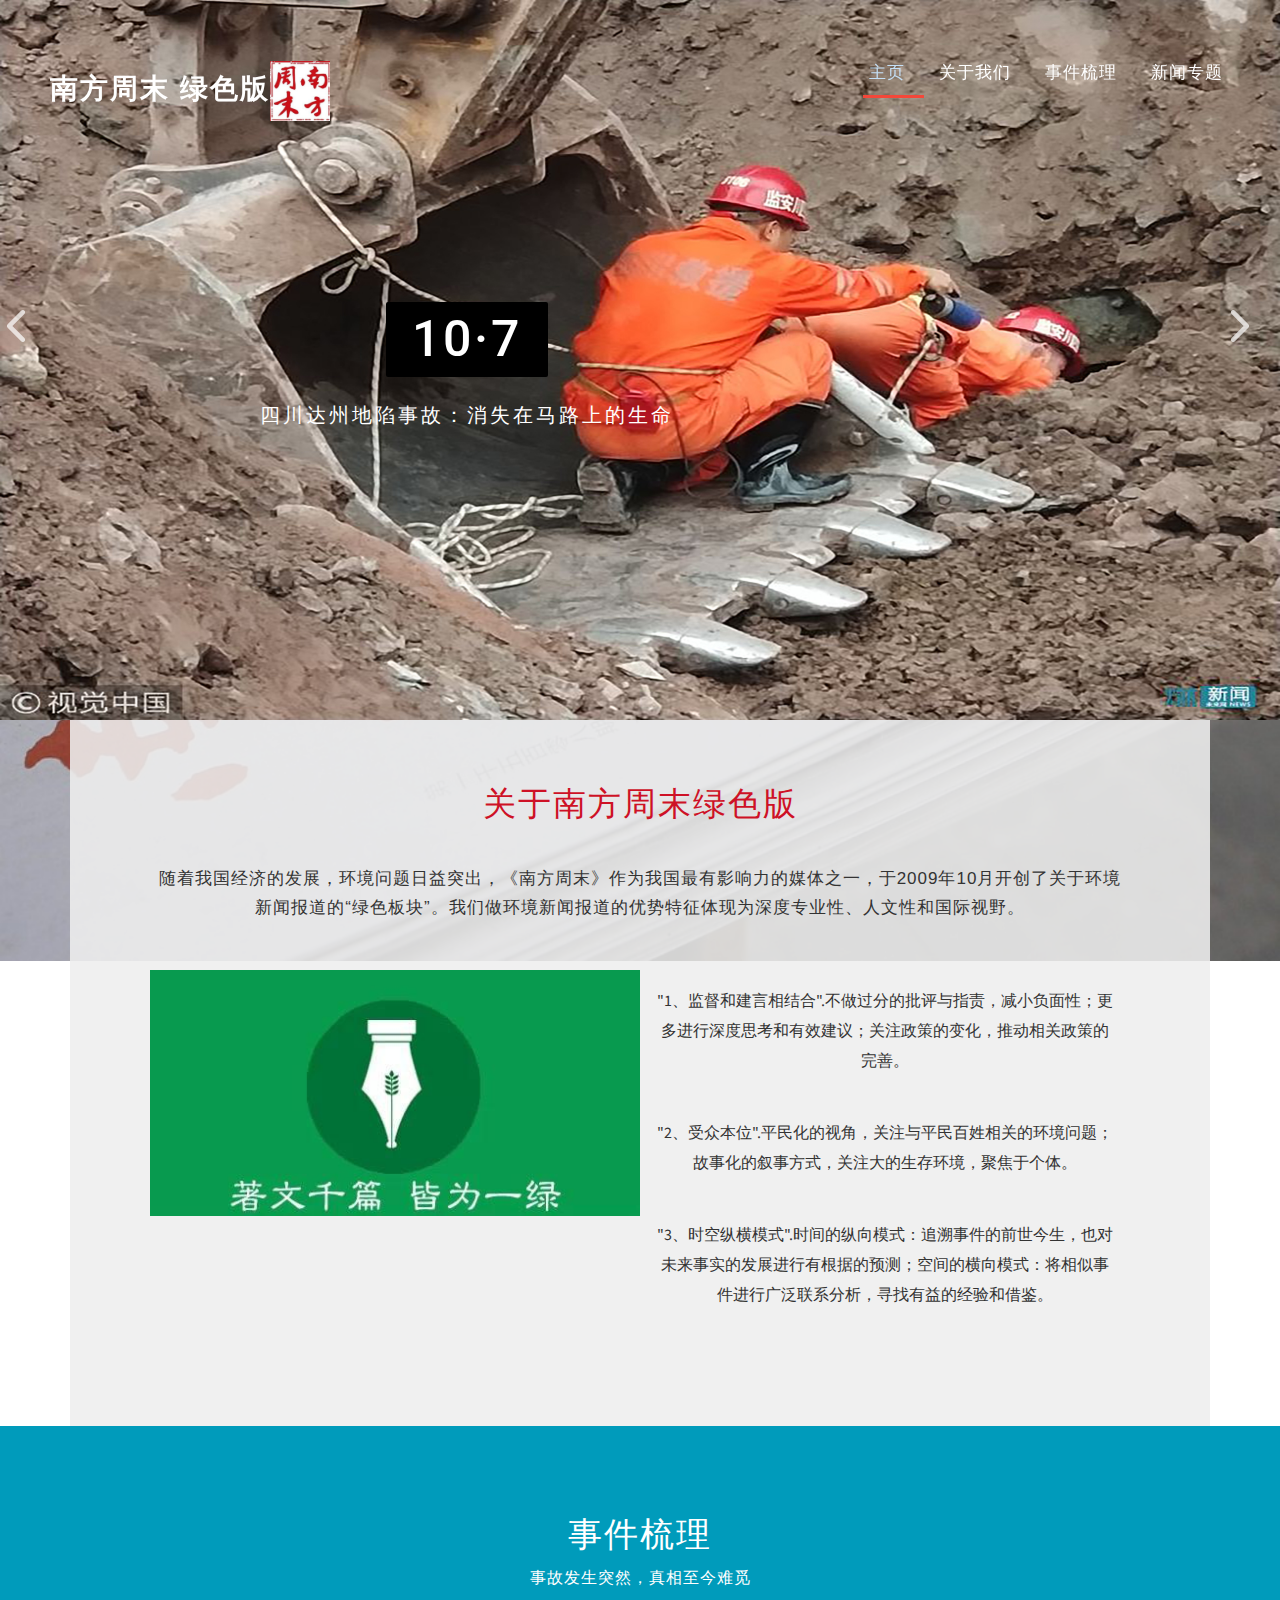
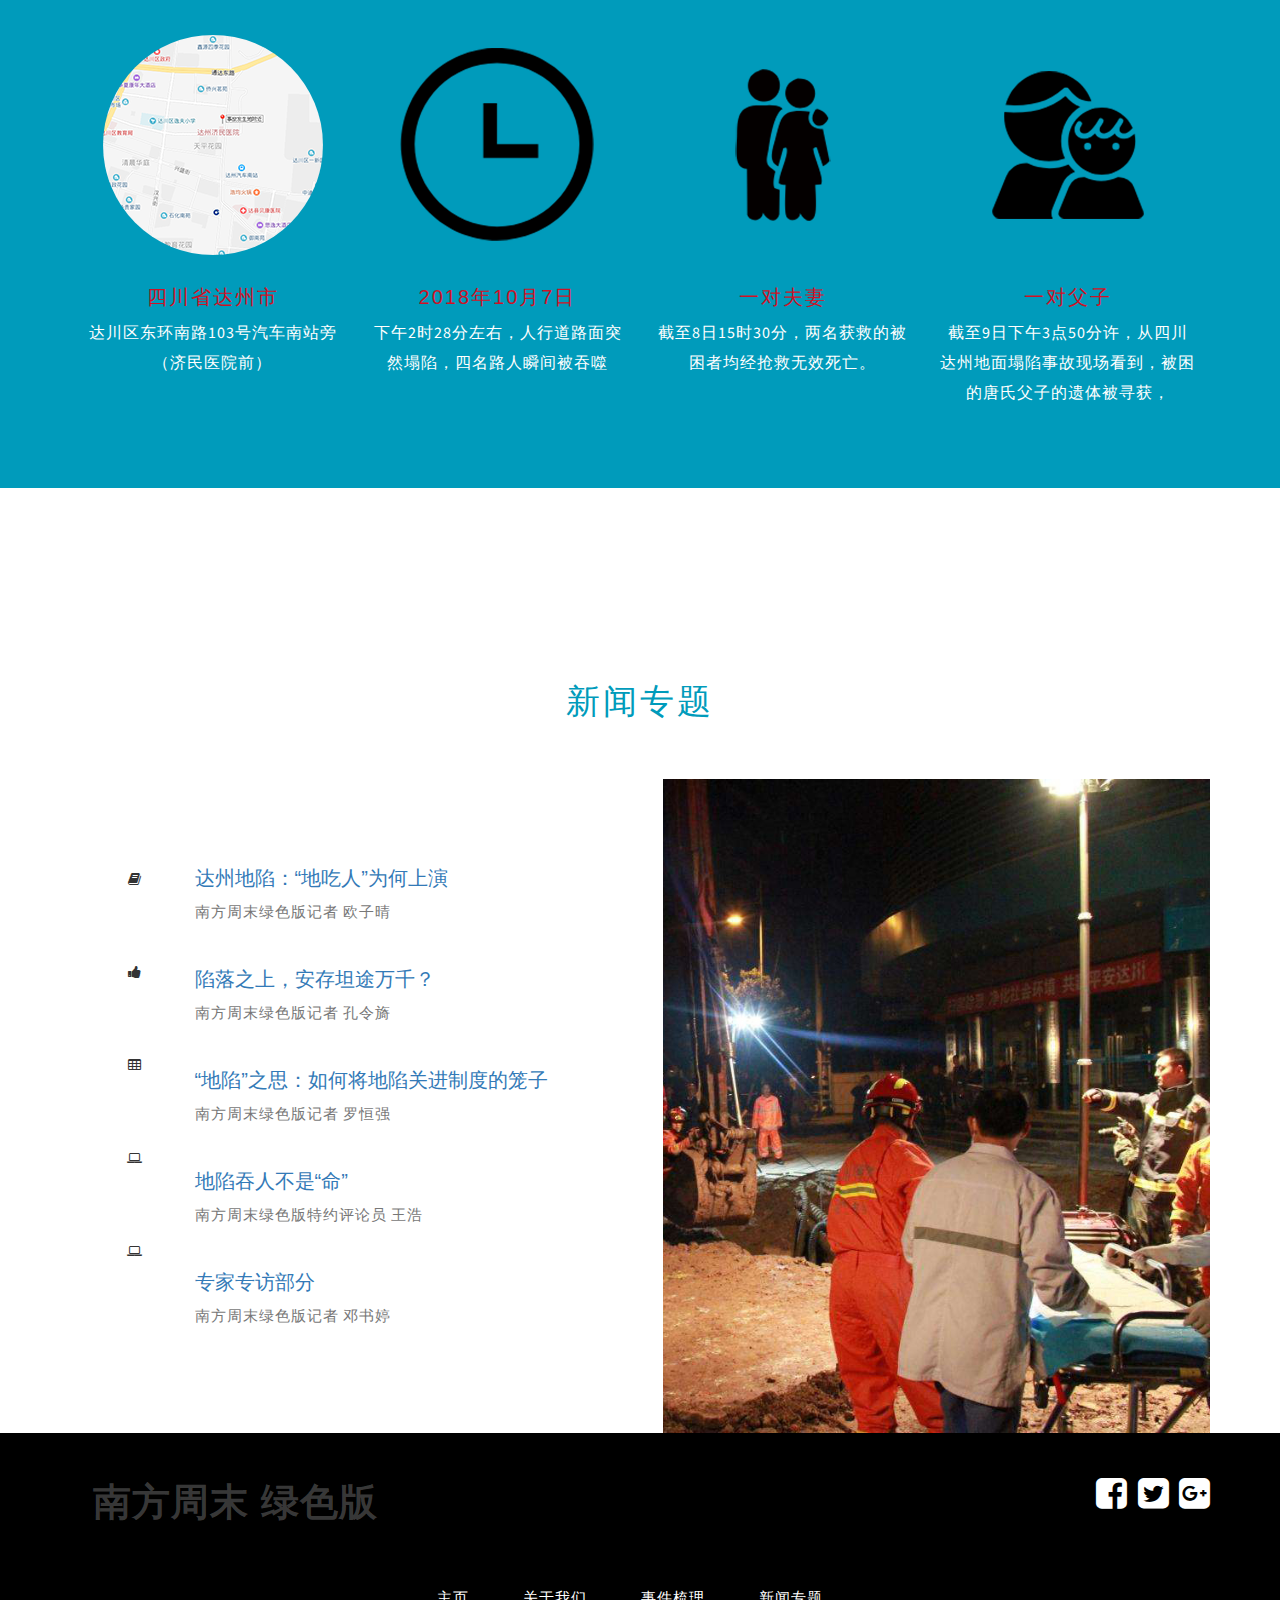
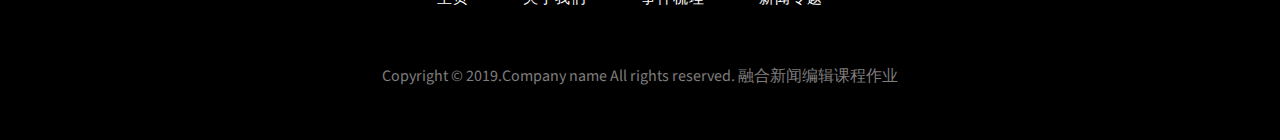
<file: index.html>
<!DOCTYPE html>
<html lang="en">
<head>
<title>融合新闻专题丨四川达州地陷事故</title>
<!-- Meta tag Keywords -->
<meta name="viewport" content="width=device-width, initial-scale=1">
<meta http-equiv="Content-Type" content="text/html; charset=utf-8" />
<meta name="keywords" content="" />
<script type="application/x-javascript"> addEventListener("load", function() { setTimeout(hideURLbar, 0); }, false);
function hideURLbar(){ window.scrollTo(0,1); } </script>
<!-- Meta tag Keywords -->
<!-- css files -->
<link href="css/style.css" rel="stylesheet" type="text/css" media="all">
<link href="css/bootstrap.min.css" rel="stylesheet" type="text/css" media="all">
<link href="css/font-awesome.min.css" rel="stylesheet" type="text/css" media="all">
<!-- //css files -->
<!-- online-fonts -->
<link href="http://fonts.googleapis.com/css?family=Source+Sans+Pro:200,200i,300,300i,400,400i,600,600i,700,700i,900,900i&subset=latin-ext,vietnamese" rel="stylesheet">
<link href="http://fonts.googleapis.com/css?family=Roboto:100,100i,300,300i,400,400i,500,500i,700,700i,900,900iSource+Sans+Pro:200,200i,300,300i,400,400i,600,600i,700,700i,900,900i&subset=cyrillic,cyrillic-ext,greek,greek-ext,latin-ext,vietnamese" rel="stylesheet">
<!-- js -->
<script type="text/javascript" src="js/jquery-2.1.4.min.js"></script>
<!-- //js -->
<script type="text/javascript" src="js/bootstrap-3.1.1.min.js"></script>

	<script src="js/jquery.chocolat.js"></script>
	<link rel="stylesheet" href="css/chocolat.css" type="text/css" media="screen">
	<!--light-box-files -->
	<script>
	$(function() {
		$('.gallery-grid a').Chocolat();
	});
	</script>

<!-- //js -->
<script src="js/responsiveslides.min.js"></script>
	<script>
			$(function () {
				$("#slider").responsiveSlides({
					auto: true,
					pager:false,
					nav: true,
					speed: 1000,
					namespace: "callbacks",
					before: function () {
						$('.events').append("<li>before event fired.</li>");
					},
					after: function () {
						$('.events').append("<li>after event fired.</li>");
					}
				});
			});
		</script>
		

<!-- start-smoth-scrolling -->
<script type="text/javascript" src="js/move-top.js"></script>
<script type="text/javascript" src="js/easing.js"></script>
<script type="text/javascript">
jQuery(document).ready(function($) {
	$(".scroll").click(function(event){		
		event.preventDefault();
		$('html,body').animate({scrollTop:$(this.hash).offset().top},1000);
	});
});
</script>
<!-- start-smoth-scrolling -->



</head>
<body>
<div class="header" id="home">
<div class="logo">
	<a href="#"><h1>南方周末 绿色版<img src="images/icon.jpg" width="60px" height="60px" alt=""/></h1>
	</a>
</div>
<!-- navigation -->
  <div class="ban-top-con">
		<div class="top_nav_left">
			<nav class="navbar navbar-default">
			  <div class="container-fluid">
				<!-- Brand and toggle get grouped for better mobile display -->
				<div class="navbar-header">
				  <button type="button" class="navbar-toggle collapsed" data-toggle="collapse" data-target="#bs-example-navbar-collapse-1" aria-expanded="false">
					<span class="sr-only">Toggle navigation</span>
					<span class="icon-bar"></span>
					<span class="icon-bar"></span>
					<span class="icon-bar"></span>
				  </button>
				</div>
				<!-- Collect the nav links, forms, and other content for toggling -->
				<div class="collapse navbar-collapse menu--shylock" id="bs-example-navbar-collapse-1">
				  <ul class="nav navbar-nav menu__list">
					<li class="active menu__item menu__item--current"><a class="menu__link" href="index.html">主页<span class="sr-only">(current)</span></a></li>
					<li class=" menu__item"><a class="menu__link scroll" href="#about">关于我们</a></li>
					<li class=" menu__item"><a class="menu__link scroll" href="#management">事件梳理</a></li>
					<li class=" menu__item"><a class="menu__link scroll" href="#activities">新闻专题</a></li>
				  </ul>
				</div>
			  </div>
			</nav>	
			
		</div>
		<div class="clearfix"></div>
		</div>
<!-- //navigation -->
<!-- Slider -->
	<div class="slider">
		<div class="callbacks_container">
			<ul class="rslides" id="slider">
				<li>
					<div class="slider-img">
						<img src="images/bg2.jpg" class="img-responsive" alt="education">
					</div>
					<div class="slider-info">
						<h3>10·7</h3>
						<p>四川达州地陷事故：消失在马路上的生命</p>
					</div>
				</li>
				<li>
					<div class="slider-img">
						<img src="images/bg3.jpg" class="img-responsive" alt="education">
					</div>
					<div class="slider-info">
						<h3>10·7</h3>
						<p>四川达州地陷事故：消失在马路上的生命</p>
					</div>
				</li>
				<li>
					<div class="slider-img">
						<img src="images/bg1.jpg" class="img-responsive" alt="education">
					</div>
					<div class="slider-info">
						<h3>10·7</h3>
						<p>四川达州地陷事故：消失在马路上的生命</p>
					</div>
				</li>
				<li>
					<div class="slider-img">
						<img src="images/bg4.jpg" class="img-responsive" alt="education">
					</div>
					<div class="slider-info">
						<h3>10·7</h3>
						<p>四川达州地陷事故：消失在马路上的生命</p>
					</div>
				</li>
				<li>
					<div class="slider-img">
						<img src="images/bg5.jpg" class="img-responsive" alt="education">
					</div>
					<div class="slider-info">
						<h3>10·7</h3>
						<p>四川达州地陷事故：消失在马路上的生命</p>
					</div>
				</li
			</ul>
		</div>
		<div class="clearfix"></div>
	</div>
	<!-- //Slider -->
</div>
<!--main-content-->
<div class="agile-main" id="about">
<div class="container">
<!--about-->
	<div class="about">
		<h2>关于南方周末绿色版</h2>
		<h4>随着我国经济的发展，环境问题日益突出，《南方周末》作为我国最有影响力的媒体之一，于2009年10月开创了关于环境新闻报道的“绿色板块”。我们做环境新闻报道的优势特征体现为深度专业性、人文性和国际视野。</h4>
		<img src="images/130151983.jpg" alt="sucess">
		<p>"1、监督和建言相结合".不做过分的批评与指责，减小负面性；更多进行深度思考和有效建议；关注政策的变化，推动相关政策的完善。</p>		
		<p>"2、受众本位".平民化的视角，关注与平民百姓相关的环境问题；故事化的叙事方式，关注大的生存环境，聚焦于个体。</p>
		<p>"3、时空纵横模式".时间的纵向模式：追溯事件的前世今生，也对未来事实的发展进行有根据的预测；空间的横向模式：将相似事件进行广泛联系分析，寻找有益的经验和借鉴。</p>
	</div>
	<div class="clearfix"></div>
<!--//about-->
</div>
</div>
	
<!--meet our management-->
<div class="team" id="management">
<div class="container">
	<h3>事件梳理</h3>
	<p>事故发生突然，真相至今难觅</p>
	<div class="w3grids">
		<div class="w3grid col-md-3">
			<img src="images/map.png" alt="team1" class="img1-w3l">
			<h5>四川省达州市</h5>
			<p>达川区东环南路103号汽车南站旁（济民医院前）</p>
		</div>
		<div class="w3grid col-md-3">
			<img src="images/time.png" alt="team1" class="img2-w3l">
			<h5>2018年10月7日</h5>
			<p>下午2时28分左右，人行道路面突然塌陷，四名路人瞬间被吞噬</p>
		</div>
		<div class="w3grid col-md-3">
			<img src="images/wife.png" alt="team1" class="img3-w3l">
			<h5>一对夫妻</h5>
			<p>截至8日15时30分，两名获救的被困者均经抢救无效死亡。</p>
		</div>
		<div class="w3grid col-md-3">
			<img src="images/father.png" alt="team1" class="img4-w3l">
			<h5>一对父子</h5>
			<p>截至9日下午3点50分许，从四川达州地面塌陷事故现场看到，被困的唐氏父子的遗体被寻获，</p>
		</div>
	</div>
	<div class="clearfix"></div>
</div>
</div>
<!--//meet our management-->

<!--welcome-->
<div class="w3l-welcome">
<div class="container">
	<div class=" agile-welcome">
		<div class="text-w3">
		  <h4>新闻专题</h4>
		</div>
		<div class="grids">
			<div class="grid">
				<div class="icons"><em class="fa fa-book" aria-hidden="true"></em></div>
				<div class="text">
					<h5><a href="ou.html">达州地陷：“地吃人”为何上演</a></h5>
					<p>南方周末绿色版记者 欧子晴</p>
				</div>
			</div>
			<div class="grid">
				<div class="icons"><em class="fa fa-thumbs-up" aria-hidden="true"></em></div>
				<div class="text">
					<h5><a href="kong.html">陷落之上，安存坦途万千？</a></h5>
					<p>南方周末绿色版记者 孔令旖</p>
				</div>
			</div>
			<div class="grid">
				<div class="icons"><em class="fa fa-table" aria-hidden="true"></em></div>
				<div class="text">
					<h5><a href="luo.html">“地陷”之思：如何将地陷关进制度的笼子</a></h5>
					<p>南方周末绿色版记者 罗恒强</p>
				</div>
			</div>
			
			<div class="grid">
				<div class="icons"><em class="fa fa-laptop" aria-hidden="true"></em></div>
				<div class="text">
					<h5><a href="wang.html">地陷吞人不是“命”</a></h5>
					<p>南方周末绿色版特约评论员 王浩</p>
				</div>
			</div>
			<div class="grid">
				<div class="icons"><em class="fa fa-laptop" aria-hidden="true"></em></div>
				<div class="text">
					<h5><a href="wang.html">专家专访部分</a></h5>
					<p>南方周末绿色版记者 邓书婷</p>
				</div>
			</div>
		</div>
		<div class="w3-img">
			<img src="images/timg.jpg" alt="image" />
		</div>
		<div class="clearfix"></div>
	</div>
</div>
</div>
<!--//welcome-->

<!--footer-->
<div class="w3l-footer">
<div class="container">
	<div class="left-w3">
		<a href="#">南方周末 绿色版</a>
	</div>
	<div class="right-social">
		<i class="fa fa-facebook-square" aria-hidden="true"></i>
		<i class="fa fa-twitter-square" aria-hidden="true"></i>
		<i class="fa fa-google-plus-square" aria-hidden="true"></i>
	</div>
	<div class="clearfix"></div>
	<div class="footer-nav">
		<ul>
			<li><a class="menu__link scroll" href="#home">主页</a></li>
			<li><a class="menu__link scroll" href="#about">关于我们</a></li>
			<li><a class="menu__link scroll" href="#management">事件梳理</a></li>
			<li><a class="menu__link scroll" href="#activities">新闻专题</a></li>
		</ul>
	</div>
	<div class="copyright-agile">
		<p>Copyright &copy; 2019.Company name All rights reserved. 融合新闻编辑课程作业</p>
	</div>
</div>
</div>
<!--//footer-->
<!-- smooth scrolling -->
<script type="text/javascript">
	$(document).ready(function() {
	/*
		var defaults = {
		containerID: 'toTop', // fading element id
		containerHoverID: 'toTopHover', // fading element hover id
		scrollSpeed: 1200,
		easingType: 'linear' 
		};
	*/								
	$().UItoTop({ easingType: 'easeOutQuart' });
	});
</script>
<a href="#" id="toTop" style="display: block;"> <span id="toTopHover" style="opacity: 1;"> </span></a>
<!-- //smooth scrolling -->
</body>
</html>
</file>
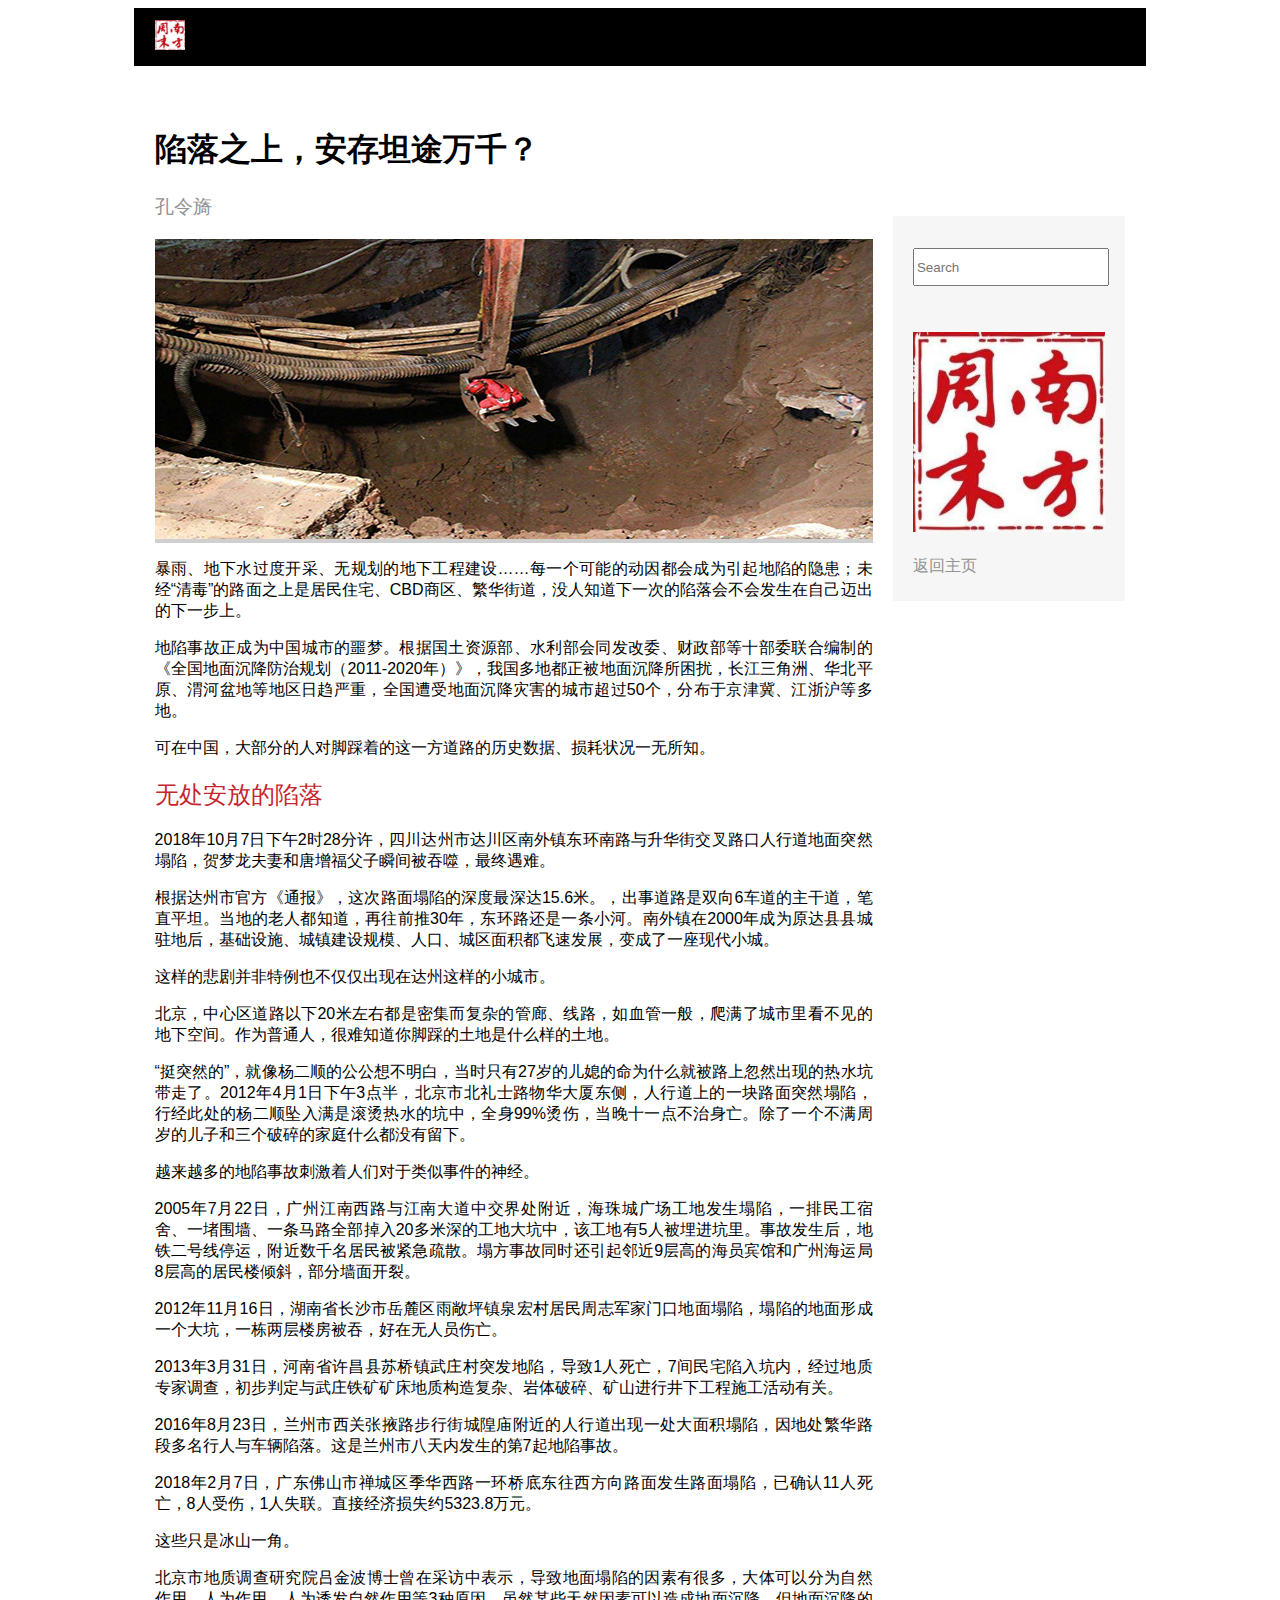
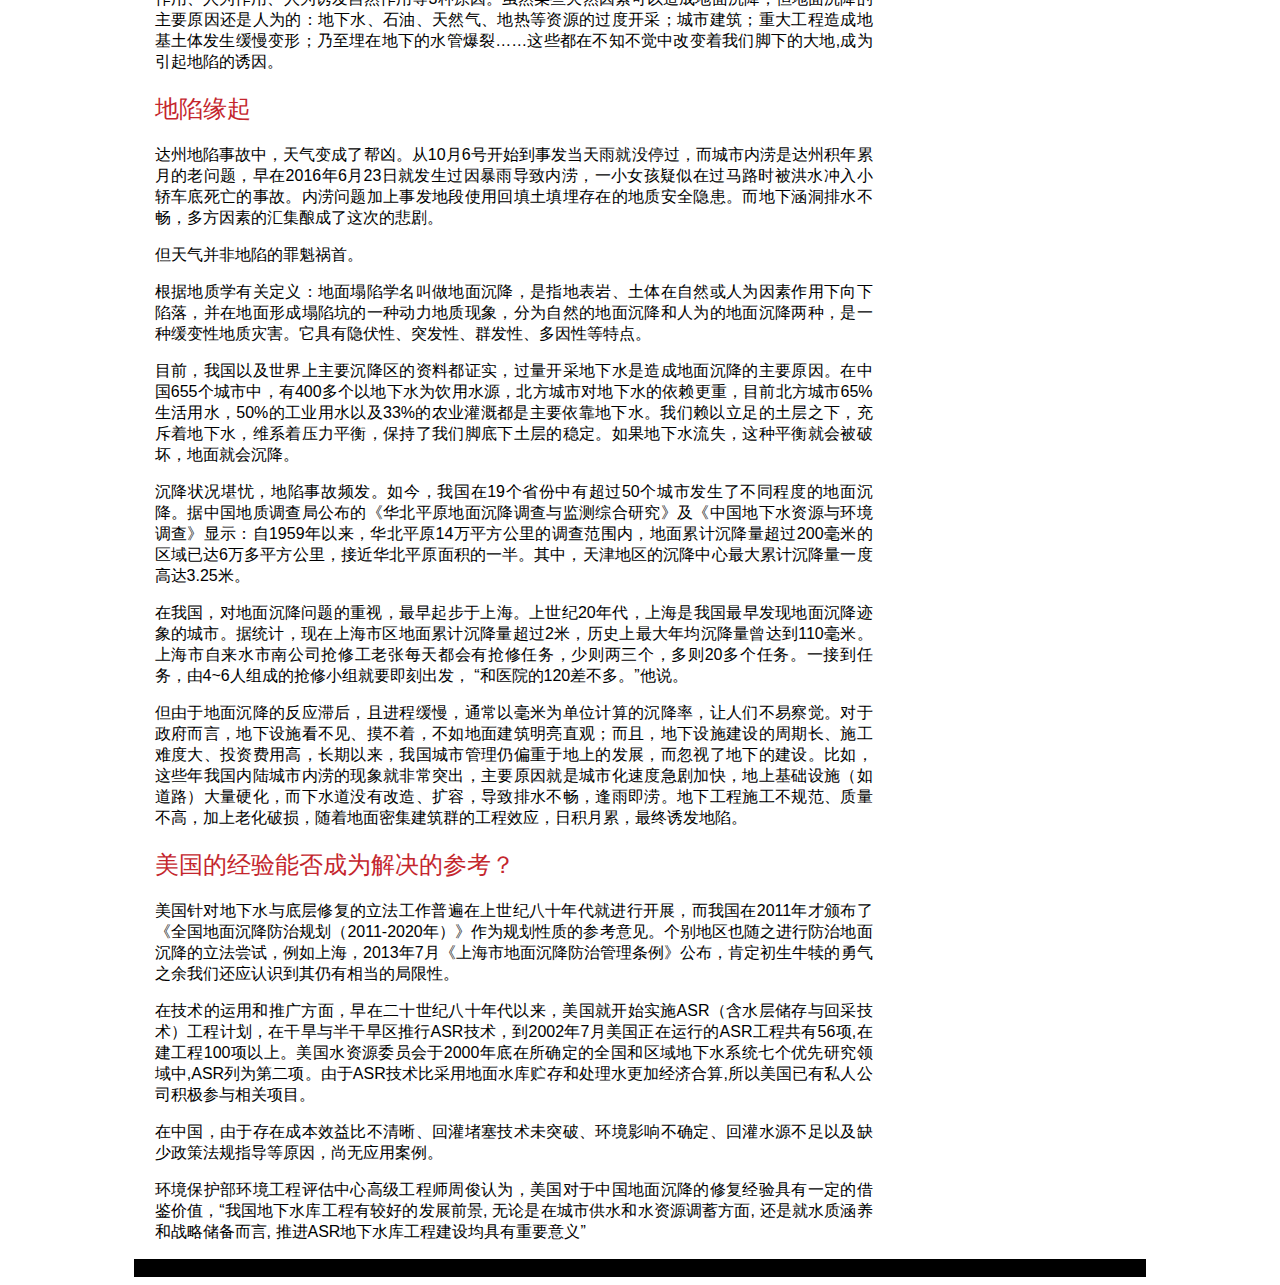
<file: kong.html>
<!doctype html>
<html>
<head>
<meta charset="utf-8">
<meta name="viewport" content="width=device-width, initial-scale=1">
<title>陷落之上，安存坦途万千？</title>
<link href="BlogPostAssets/styles/blogPostStyle.css" rel="stylesheet" type="text/css">
<!--The following script tag downloads a font from the Adobe Edge Web Fonts server for use within the web page. We recommend that you do not modify it.--><script>var __adobewebfontsappname__="dreamweaver"</script><script src="http://use.edgefonts.net/montserrat:n4:default;source-sans-pro:n2:default.js" type="text/javascript"></script>
</head>

<body>
<div id="mainwrapper">
  <header>
    <div id="logo"><img src="images/icon.jpg" width="30" height="30" alt=""/></div>
  </header>
  <div id="content">
    <div class="notOnDesktop"> 
      <!-- This search box is displayed only in mobile and tablet laouts and not in desktop layouts -->
      <input type="text" placeholder="Search">
    </div>
    <section id="mainContent"> 
      <!--************************************************************************
    Main Blog content starts here
    ****************************************************************************-->
      <h1>陷落之上，安存坦途万千？</h1>
      <h3><!-- Tagline -->孔令旖</h3>
      <div id="bannerImage"><img src="images/bg5-5.jpg" width="1000" height="300" alt=""/></div>
      <p>暴雨、地下水过度开采、无规划的地下工程建设……每一个可能的动因都会成为引起地陷的隐患；未经“清毒”的路面之上是居民住宅、CBD商区、繁华街道，没人知道下一次的陷落会不会发生在自己迈出的下一步上。</p>
      <p> 地陷事故正成为中国城市的噩梦。根据国土资源部、水利部会同发改委、财政部等十部委联合编制的《全国地面沉降防治规划（2011-2020年）》，我国多地都正被地面沉降所困扰，长江三角洲、华北平原、渭河盆地等地区日趋严重，全国遭受地面沉降灾害的城市超过50个，分布于京津冀、江浙沪等多地。 </p>
      <p>可在中国，大部分的人对脚踩着的这一方道路的历史数据、损耗状况一无所知。 </p>
      <h2>无处安放的陷落</h2>
      <p>2018年10月7日下午2时28分许，四川达州市达川区南外镇东环南路与升华街交叉路口人行道地面突然塌陷，贺梦龙夫妻和唐增福父子瞬间被吞噬，最终遇难。 </p>
      <p>根据达州市官方《通报》，这次路面塌陷的深度最深达15.6米。，出事道路是双向6车道的主干道，笔直平坦。当地的老人都知道，再往前推30年，东环路还是一条小河。南外镇在2000年成为原达县县城驻地后，基础设施、城镇建设规模、人口、城区面积都飞速发展，变成了一座现代小城。</p>
      <p>这样的悲剧并非特例也不仅仅出现在达州这样的小城市。</p>
      <p> 北京，中心区道路以下20米左右都是密集而复杂的管廊、线路，如血管一般，爬满了城市里看不见的地下空间。作为普通人，很难知道你脚踩的土地是什么样的土地。</p>
      <p> “挺突然的”，就像杨二顺的公公想不明白，当时只有27岁的儿媳的命为什么就被路上忽然出现的热水坑带走了。2012年4月1日下午3点半，北京市北礼士路物华大厦东侧，人行道上的一块路面突然塌陷，行经此处的杨二顺坠入满是滚烫热水的坑中，全身99%烫伤，当晚十一点不治身亡。除了一个不满周岁的儿子和三个破碎的家庭什么都没有留下。</p>
      <p> 越来越多的地陷事故刺激着人们对于类似事件的神经。</p>
      <p> 2005年7月22日，广州江南西路与江南大道中交界处附近，海珠城广场工地发生塌陷，一排民工宿舍、一堵围墙、一条马路全部掉入20多米深的工地大坑中，该工地有5人被埋进坑里。事故发生后，地铁二号线停运，附近数千名居民被紧急疏散。塌方事故同时还引起邻近9层高的海员宾馆和广州海运局8层高的居民楼倾斜，部分墙面开裂。 </p>
      <p>2012年11月16日，湖南省长沙市岳麓区雨敞坪镇泉宏村居民周志军家门口地面塌陷，塌陷的地面形成一个大坑，一栋两层楼房被吞，好在无人员伤亡。</p>
      <p>2013年3月31日，河南省许昌县苏桥镇武庄村突发地陷，导致1人死亡，7间民宅陷入坑内，经过地质专家调查，初步判定与武庄铁矿矿床地质构造复杂、岩体破碎、矿山进行井下工程施工活动有关。</p>
      <p>2016年8月23日，兰州市西关张掖路步行街城隍庙附近的人行道出现一处大面积塌陷，因地处繁华路段多名行人与车辆陷落。这是兰州市八天内发生的第7起地陷事故。 </p>
      <p>2018年2月7日，广东佛山市禅城区季华西路一环桥底东往西方向路面发生路面塌陷，已确认11人死亡，8人受伤，1人失联。直接经济损失约5323.8万元。 </p>
      <p>这些只是冰山一角。 </p>
      <p>北京市地质调查研究院吕金波博士曾在采访中表示，导致地面塌陷的因素有很多，大体可以分为自然作用、人为作用、人为诱发自然作用等3种原因。虽然某些天然因素可以造成地面沉降，但地面沉降的主要原因还是人为的：地下水、石油、天然气、地热等资源的过度开采；城市建筑；重大工程造成地基土体发生缓慢变形；乃至埋在地下的水管爆裂……这些都在不知不觉中改变着我们脚下的大地,成为引起地陷的诱因。 </p>
      <h2>地陷缘起</h2>
      <p>达州地陷事故中，天气变成了帮凶。从10月6号开始到事发当天雨就没停过，而城市内涝是达州积年累月的老问题，早在2016年6月23日就发生过因暴雨导致内涝，一小女孩疑似在过马路时被洪水冲入小轿车底死亡的事故。内涝问题加上事发地段使用回填土填埋存在的地质安全隐患。而地下涵洞排水不畅，多方因素的汇集酿成了这次的悲剧。 </p>
      <p>但天气并非地陷的罪魁祸首。</p>
      <p>根据地质学有关定义：地面塌陷学名叫做地面沉降，是指地表岩、土体在自然或人为因素作用下向下陷落，并在地面形成塌陷坑的一种动力地质现象，分为自然的地面沉降和人为的地面沉降两种，是一种缓变性地质灾害。它具有隐伏性、突发性、群发性、多因性等特点。 </p>
      <p>目前，我国以及世界上主要沉降区的资料都证实，过量开采地下水是造成地面沉降的主要原因。在中国655个城市中，有400多个以地下水为饮用水源，北方城市对地下水的依赖更重，目前北方城市65%生活用水，50%的工业用水以及33%的农业灌溉都是主要依靠地下水。我们赖以立足的土层之下，充斥着地下水，维系着压力平衡，保持了我们脚底下土层的稳定。如果地下水流失，这种平衡就会被破坏，地面就会沉降。 </p>
      <p>沉降状况堪忧，地陷事故频发。如今，我国在19个省份中有超过50个城市发生了不同程度的地面沉降。据中国地质调查局公布的《华北平原地面沉降调查与监测综合研究》及《中国地下水资源与环境调查》显示：自1959年以来，华北平原14万平方公里的调查范围内，地面累计沉降量超过200毫米的区域已达6万多平方公里，接近华北平原面积的一半。其中，天津地区的沉降中心最大累计沉降量一度高达3.25米。 </p>
      <p>在我国，对地面沉降问题的重视，最早起步于上海。上世纪20年代，上海是我国最早发现地面沉降迹象的城市。据统计，现在上海市区地面累计沉降量超过2米，历史上最大年均沉降量曾达到110毫米。上海市自来水市南公司抢修工老张每天都会有抢修任务，少则两三个，多则20多个任务。一接到任务，由4~6人组成的抢修小组就要即刻出发， “和医院的120差不多。”他说。</p>
      <p>但由于地面沉降的反应滞后，且进程缓慢，通常以毫米为单位计算的沉降率，让人们不易察觉。对于政府而言，地下设施看不见、摸不着，不如地面建筑明亮直观；而且，地下设施建设的周期长、施工难度大、投资费用高，长期以来，我国城市管理仍偏重于地上的发展，而忽视了地下的建设。比如，这些年我国内陆城市内涝的现象就非常突出，主要原因就是城市化速度急剧加快，地上基础设施（如道路）大量硬化，而下水道没有改造、扩容，导致排水不畅，逢雨即涝。地下工程施工不规范、质量不高，加上老化破损，随着地面密集建筑群的工程效应，日积月累，最终诱发地陷。<br>
      </p>
      <h2>美国的经验能否成为解决的参考？</h2>
      <p>美国针对地下水与底层修复的立法工作普遍在上世纪八十年代就进行开展，而我国在2011年才颁布了《全国地面沉降防治规划（2011-2020年）》作为规划性质的参考意见。个别地区也随之进行防治地面沉降的立法尝试，例如上海，2013年7月《上海市地面沉降防治管理条例》公布，肯定初生牛犊的勇气之余我们还应认识到其仍有相当的局限性。 </p>
      <p>在技术的运用和推广方面，早在二十世纪八十年代以来，美国就开始实施ASR（含水层储存与回采技术）工程计划，在干旱与半干旱区推行ASR技术，到2002年7月美国正在运行的ASR工程共有56项,在建工程100项以上。美国水资源委员会于2000年底在所确定的全国和区域地下水系统七个优先研究领域中,ASR列为第二项。由于ASR技术比采用地面水库贮存和处理水更加经济合算,所以美国已有私人公司积极参与相关项目。 </p>
      <p>在中国，由于存在成本效益比不清晰、回灌堵塞技术未突破、环境影响不确定、回灌水源不足以及缺少政策法规指导等原因，尚无应用案例。</p>
      <p>环境保护部环境工程评估中心高级工程师周俊认为，美国对于中国地面沉降的修复经验具有一定的借鉴价值，“我国地下水库工程有较好的发展前景, 无论是在城市供水和水资源调蓄方面, 还是就水质涵养和战略储备而言, 推进ASR地下水库工程建设均具有重要意义” </p>
      
    </section>
    <section id="sidebar"> 
      <!--************************************************************************
    Sidebar starts here. It contains a searchbox, sample ad image and 6 links
    ****************************************************************************-->
      <input type="text" placeholder="Search">
      <div id="adimage"><img src="images/icon.jpg" width="299" height="200" alt=""/></div>
      <nav>
        <ul>
          <li><a href="index.html" title="Link">返回主页</a></li>
        </ul>
      </nav>
    </section>
</div>
  <div id="footerbar"><!-- Small footerbar at the bottom --></div>
</div>
</body>
</html>
</file>
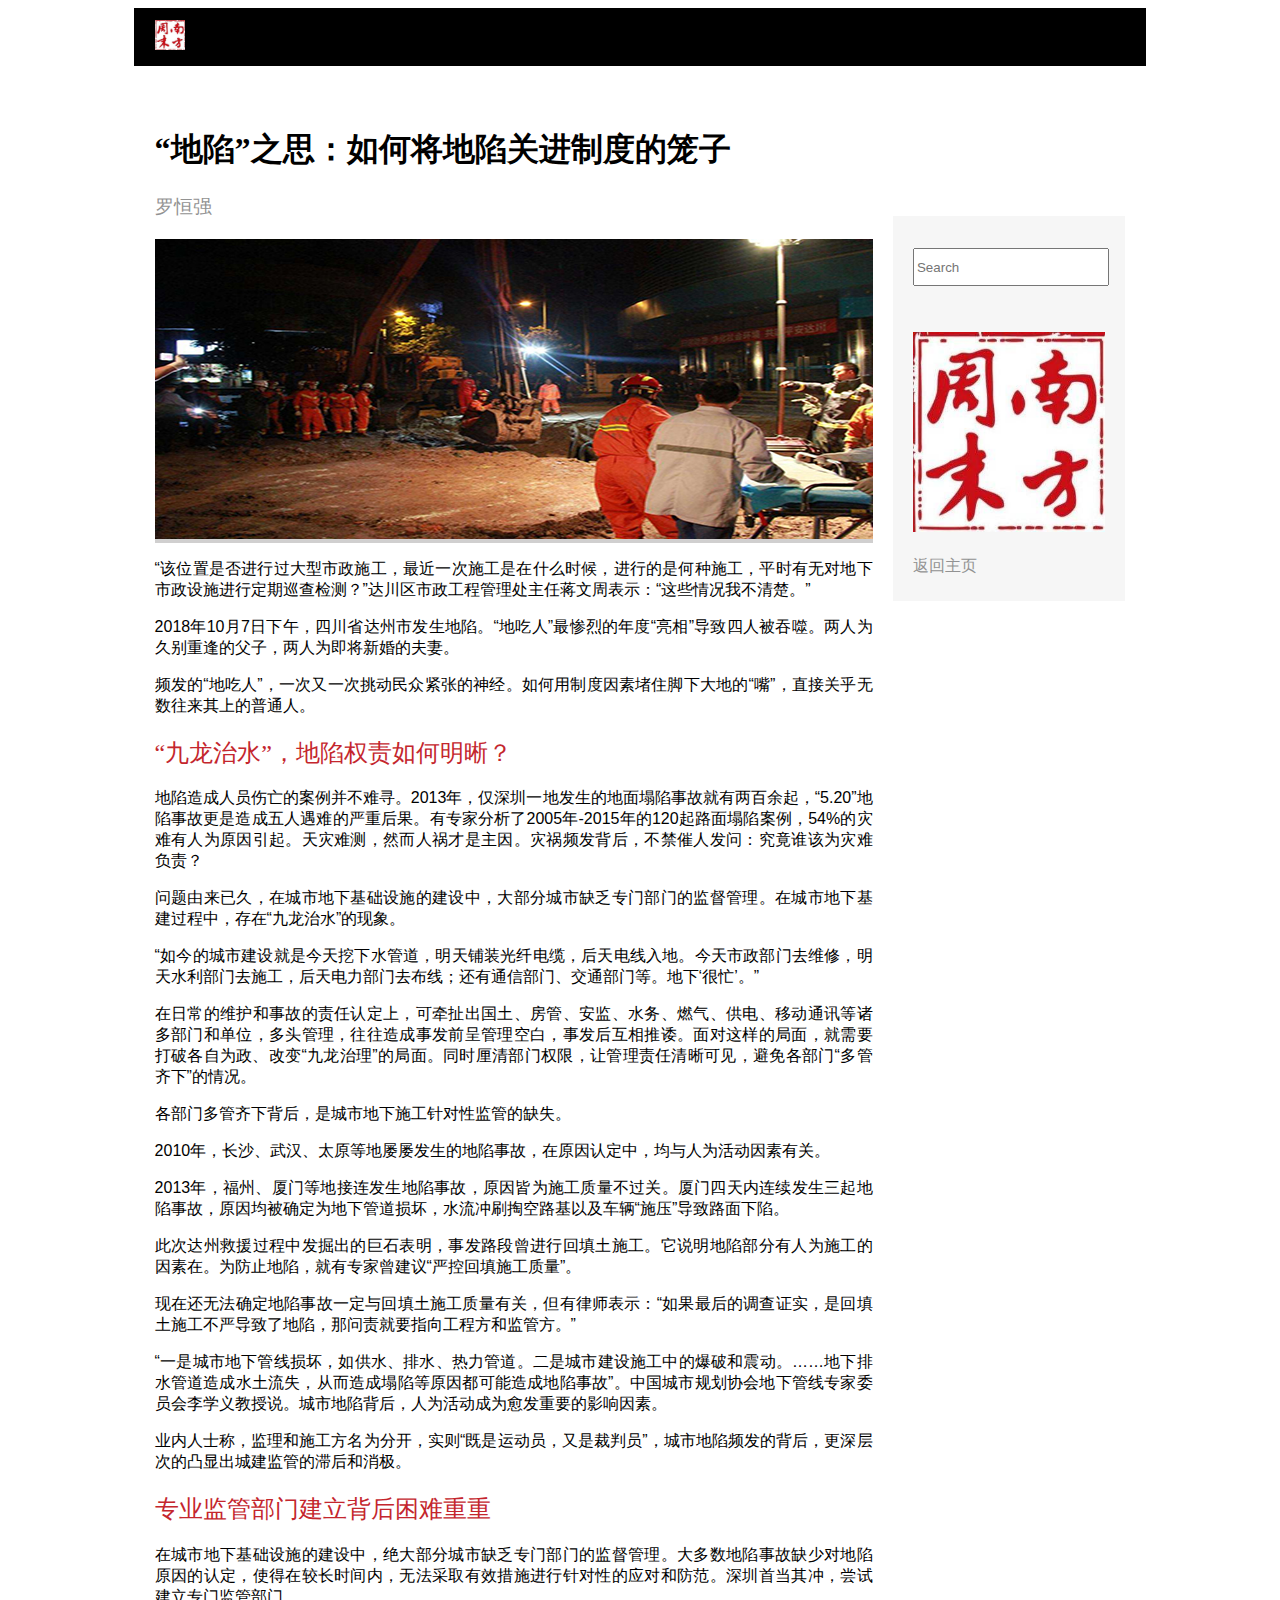
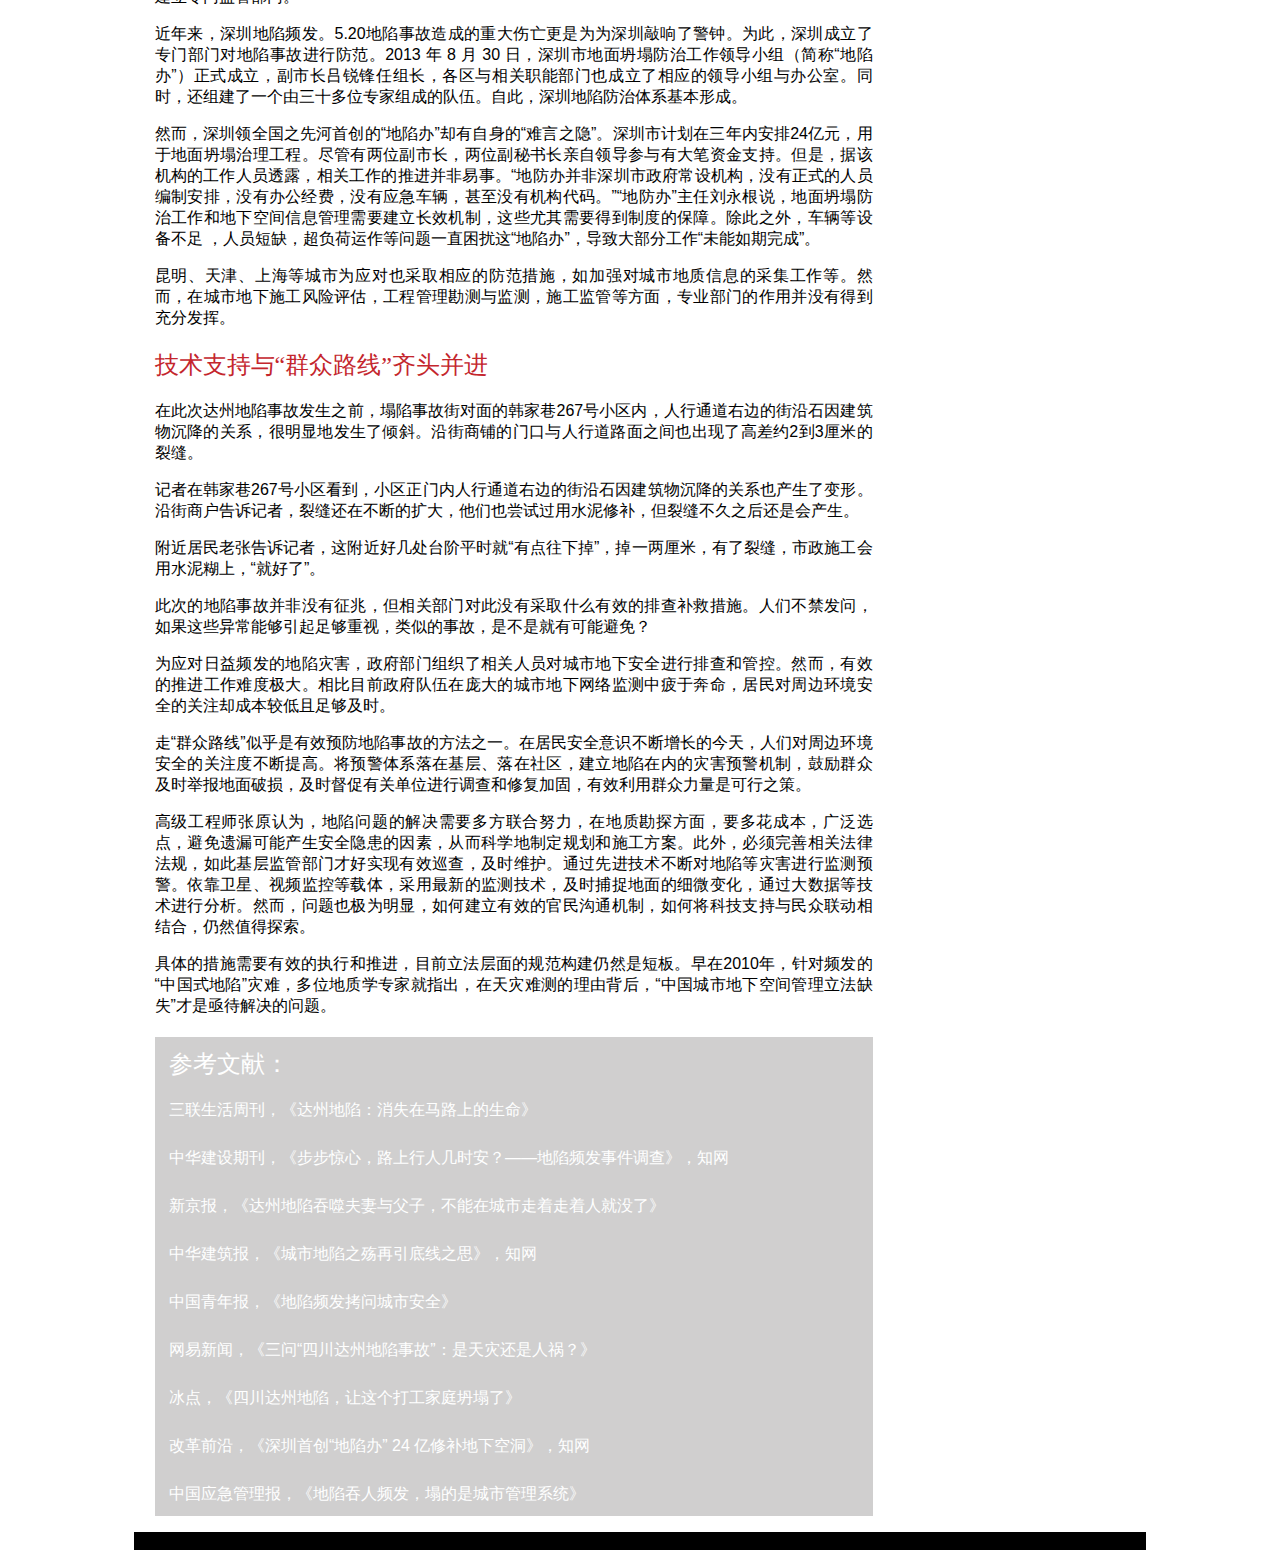
<file: luo.html>
<!doctype html>
<html>
<head>
<meta charset="utf-8">
<meta name="viewport" content="width=device-width, initial-scale=1">
<title>“地陷”之思：如何将地陷关进制度的笼子</title>
<link href="BlogPostAssets/styles/blogPostStyle.css" rel="stylesheet" type="text/css">
<!--The following script tag downloads a font from the Adobe Edge Web Fonts server for use within the web page. We recommend that you do not modify it.--><script>var __adobewebfontsappname__="dreamweaver"</script><script src="http://use.edgefonts.net/montserrat:n4:default;source-sans-pro:n2:default.js" type="text/javascript"></script>
</head>

<body>
<div id="mainwrapper">
  <header>
    <div id="logo"><img src="images/icon.jpg" width="30" height="30" alt=""/></div>
  </header>
  <div id="content">
    <div class="notOnDesktop"> 
      <!-- This search box is displayed only in mobile and tablet laouts and not in desktop layouts -->
      <input type="text" placeholder="Search">
    </div>
    <section id="mainContent"> 
      <!--************************************************************************
    Main Blog content starts here
    ****************************************************************************-->
      <h1>“地陷”之思：如何将地陷关进制度的笼子</h1>
      <h3><!-- Tagline -->罗恒强</h3>
      <div id="bannerImage"><img src="images/bg1-1.jpg" width="1000" height="300" alt=""/></div>
      <p>“该位置是否进行过大型市政施工，最近一次施工是在什么时候，进行的是何种施工，平时有无对地下市政设施进行定期巡查检测？”达川区市政工程管理处主任蒋文周表示：“这些情况我不清楚。” </p>
      <p>2018年10月7日下午，四川省达州市发生地陷。“地吃人”最惨烈的年度“亮相”导致四人被吞噬。两人为久别重逢的父子，两人为即将新婚的夫妻。 </p>
      <p>频发的“地吃人”，一次又一次挑动民众紧张的神经。如何用制度因素堵住脚下大地的“嘴”，直接关乎无数往来其上的普通人。 </p>
      <h2 >“九龙治水”，地陷权责如何明晰？</h2>
<p>地陷造成人员伤亡的案例并不难寻。2013年，仅深圳一地发生的地面塌陷事故就有两百余起，“5.20”地陷事故更是造成五人遇难的严重后果。有专家分析了2005年-2015年的120起路面塌陷案例，54%的灾难有人为原因引起。天灾难测，然而人祸才是主因。灾祸频发背后，不禁催人发问：究竟谁该为灾难负责？ </p>
      <p>问题由来已久，在城市地下基础设施的建设中，大部分城市缺乏专门部门的监督管理。在城市地下基建过程中，存在“九龙治水”的现象。</p>
      <p> “如今的城市建设就是今天挖下水管道，明天铺装光纤电缆，后天电线入地。今天市政部门去维修，明天水利部门去施工，后天电力部门去布线；还有通信部门、交通部门等。地下‘很忙’。” </p>
      <p>在日常的维护和事故的责任认定上，可牵扯出国土、房管、安监、水务、燃气、供电、移动通讯等诸多部门和单位，多头管理，往往造成事发前呈管理空白，事发后互相推诿。面对这样的局面，就需要打破各自为政、改变“九龙治理”的局面。同时厘清部门权限，让管理责任清晰可见，避免各部门“多管齐下”的情况。</p>
      <p> 各部门多管齐下背后，是城市地下施工针对性监管的缺失。</p>
      <p> 2010年，长沙、武汉、太原等地屡屡发生的地陷事故，在原因认定中，均与人为活动因素有关。 </p>
      <p>2013年，福州、厦门等地接连发生地陷事故，原因皆为施工质量不过关。厦门四天内连续发生三起地陷事故，原因均被确定为地下管道损坏，水流冲刷掏空路基以及车辆“施压”导致路面下陷。 </p>
      <p>此次达州救援过程中发掘出的巨石表明，事发路段曾进行回填土施工。它说明地陷部分有人为施工的因素在。为防止地陷，就有专家曾建议“严控回填施工质量”。</p>
      <p> 现在还无法确定地陷事故一定与回填土施工质量有关，但有律师表示：“如果最后的调查证实，是回填土施工不严导致了地陷，那问责就要指向工程方和监管方。”</p>
      <p> “一是城市地下管线损坏，如供水、排水、热力管道。二是城市建设施工中的爆破和震动。……地下排水管道造成水土流失，从而造成塌陷等原因都可能造成地陷事故”。中国城市规划协会地下管线专家委员会李学义教授说。城市地陷背后，人为活动成为愈发重要的影响因素。</p>
      <p> 业内人士称，监理和施工方名为分开，实则“既是运动员，又是裁判员”，城市地陷频发的背后，更深层次的凸显出城建监管的滞后和消极。</p>
<h2>专业监管部门建立背后困难重重</h2>
<p> 在城市地下基础设施的建设中，绝大部分城市缺乏专门部门的监督管理。大多数地陷事故缺少对地陷原因的认定，使得在较长时间内，无法采取有效措施进行针对性的应对和防范。深圳首当其冲，尝试建立专门监管部门。</p>
<p> 近年来，深圳地陷频发。5.20地陷事故造成的重大伤亡更是为为深圳敲响了警钟。为此，深圳成立了专门部门对地陷事故进行防范。2013 年 8 月 30 日，深圳市地面坍塌防治工作领导小组（简称“地陷办”）正式成立，副市长吕锐锋任组长，各区与相关职能部门也成立了相应的领导小组与办公室。同时，还组建了一个由三十多位专家组成的队伍。自此，深圳地陷防治体系基本形成。 </p>
<p>然而，深圳领全国之先河首创的“地陷办”却有自身的“难言之隐”。深圳市计划在三年内安排24亿元，用于地面坍塌治理工程。尽管有两位副市长，两位副秘书长亲自领导参与有大笔资金支持。但是，据该机构的工作人员透露，相关工作的推进并非易事。“地防办并非深圳市政府常设机构，没有正式的人员编制安排，没有办公经费，没有应急车辆，甚至没有机构代码。”“地防办”主任刘永根说，地面坍塌防治工作和地下空间信息管理需要建立长效机制，这些尤其需要得到制度的保障。除此之外，车辆等设备不足 ，人员短缺，超负荷运作等问题一直困扰这“地陷办”，导致大部分工作“未能如期完成”。 </p>
<p>昆明、天津、上海等城市为应对也采取相应的防范措施，如加强对城市地质信息的采集工作等。然而，在城市地下施工风险评估，工程管理勘测与监测，施工监管等方面，专业部门的作用并没有得到充分发挥。 </p>
<h2>技术支持与“群众路线”齐头并进</h2>
<p> 在此次达州地陷事故发生之前，塌陷事故街对面的韩家巷267号小区内，人行通道右边的街沿石因建筑物沉降的关系，很明显地发生了倾斜。沿街商铺的门口与人行道路面之间也出现了高差约2到3厘米的裂缝。 </p>
<p>记者在韩家巷267号小区看到，小区正门内人行通道右边的街沿石因建筑物沉降的关系也产生了变形。沿街商户告诉记者，裂缝还在不断的扩大，他们也尝试过用水泥修补，但裂缝不久之后还是会产生。</p>
<p> 附近居民老张告诉记者，这附近好几处台阶平时就“有点往下掉”，掉一两厘米，有了裂缝，市政施工会用水泥糊上，“就好了”。</p>
<p> 此次的地陷事故并非没有征兆，但相关部门对此没有采取什么有效的排查补救措施。人们不禁发问，如果这些异常能够引起足够重视，类似的事故，是不是就有可能避免？ </p>
<p>为应对日益频发的地陷灾害，政府部门组织了相关人员对城市地下安全进行排查和管控。然而，有效的推进工作难度极大。相比目前政府队伍在庞大的城市地下网络监测中疲于奔命，居民对周边环境安全的关注却成本较低且足够及时。</p>
<p> 走“群众路线”似乎是有效预防地陷事故的方法之一。在居民安全意识不断增长的今天，人们对周边环境安全的关注度不断提高。将预警体系落在基层、落在社区，建立地陷在内的灾害预警机制，鼓励群众及时举报地面破损，及时督促有关单位进行调查和修复加固，有效利用群众力量是可行之策。 </p>
<p>高级工程师张原认为，地陷问题的解决需要多方联合努力，在地质勘探方面，要多花成本，广泛选点，避免遗漏可能产生安全隐患的因素，从而科学地制定规划和施工方案。此外，必须完善相关法律法规，如此基层监管部门才好实现有效巡查，及时维护。通过先进技术不断对地陷等灾害进行监测预警。依靠卫星、视频监控等载体，采用最新的监测技术，及时捕捉地面的细微变化，通过大数据等技术进行分析。然而，问题也极为明显，如何建立有效的官民沟通机制，如何将科技支持与民众联动相结合，仍然值得探索。</p>
<p> 具体的措施需要有效的执行和推进，目前立法层面的规范构建仍然是短板。早在2010年，针对频发的“中国式地陷”灾难，多位地质学专家就指出，在天灾难测的理由背后，“中国城市地下空间管理立法缺失”才是亟待解决的问题。 </p>
<aside id="authorInfo"> 
        <!-- The author information is contained here -->
        <h2>参考文献：</h2>
        <p>三联生活周刊，《达州地陷：消失在马路上的生命》</p>
        <p> 中华建设期刊，《步步惊心，路上行人几时安？——地陷频发事件调查》，知网 </p>
        <p>新京报，《达州地陷吞噬夫妻与父子，不能在城市走着走着人就没了》 </p>
        <p>中华建筑报，《城市地陷之殇再引底线之思》，知网 </p>
        <p>中国青年报，《地陷频发拷问城市安全》</p>
        <p> 网易新闻，《三问“四川达州地陷事故”：是天灾还是人祸？》 </p>
        <p>冰点，《四川达州地陷，让这个打工家庭坍塌了》</p>
        <p> 改革前沿，《深圳首创“地陷办” 24 亿修补地下空洞》，知网</p>
        <p> 中国应急管理报，《地陷吞人频发，塌的是城市管理系统》 </p>
</aside>
    </section>
    <section id="sidebar"> 
      <!--************************************************************************
    Sidebar starts here. It contains a searchbox, sample ad image and 6 links
    ****************************************************************************-->
      <input type="text" placeholder="Search">
      <div id="adimage"><img src="images/icon.jpg" width="299" height="200" alt=""/></div>
      <nav>
        <ul>
          <li><a href="index.html" title="Link">返回主页</a></li>
        </ul>
      </nav>
    </section>
</div>
  <div id="footerbar"><!-- Small footerbar at the bottom --></div>
</div>
</body>
</html>
</file>
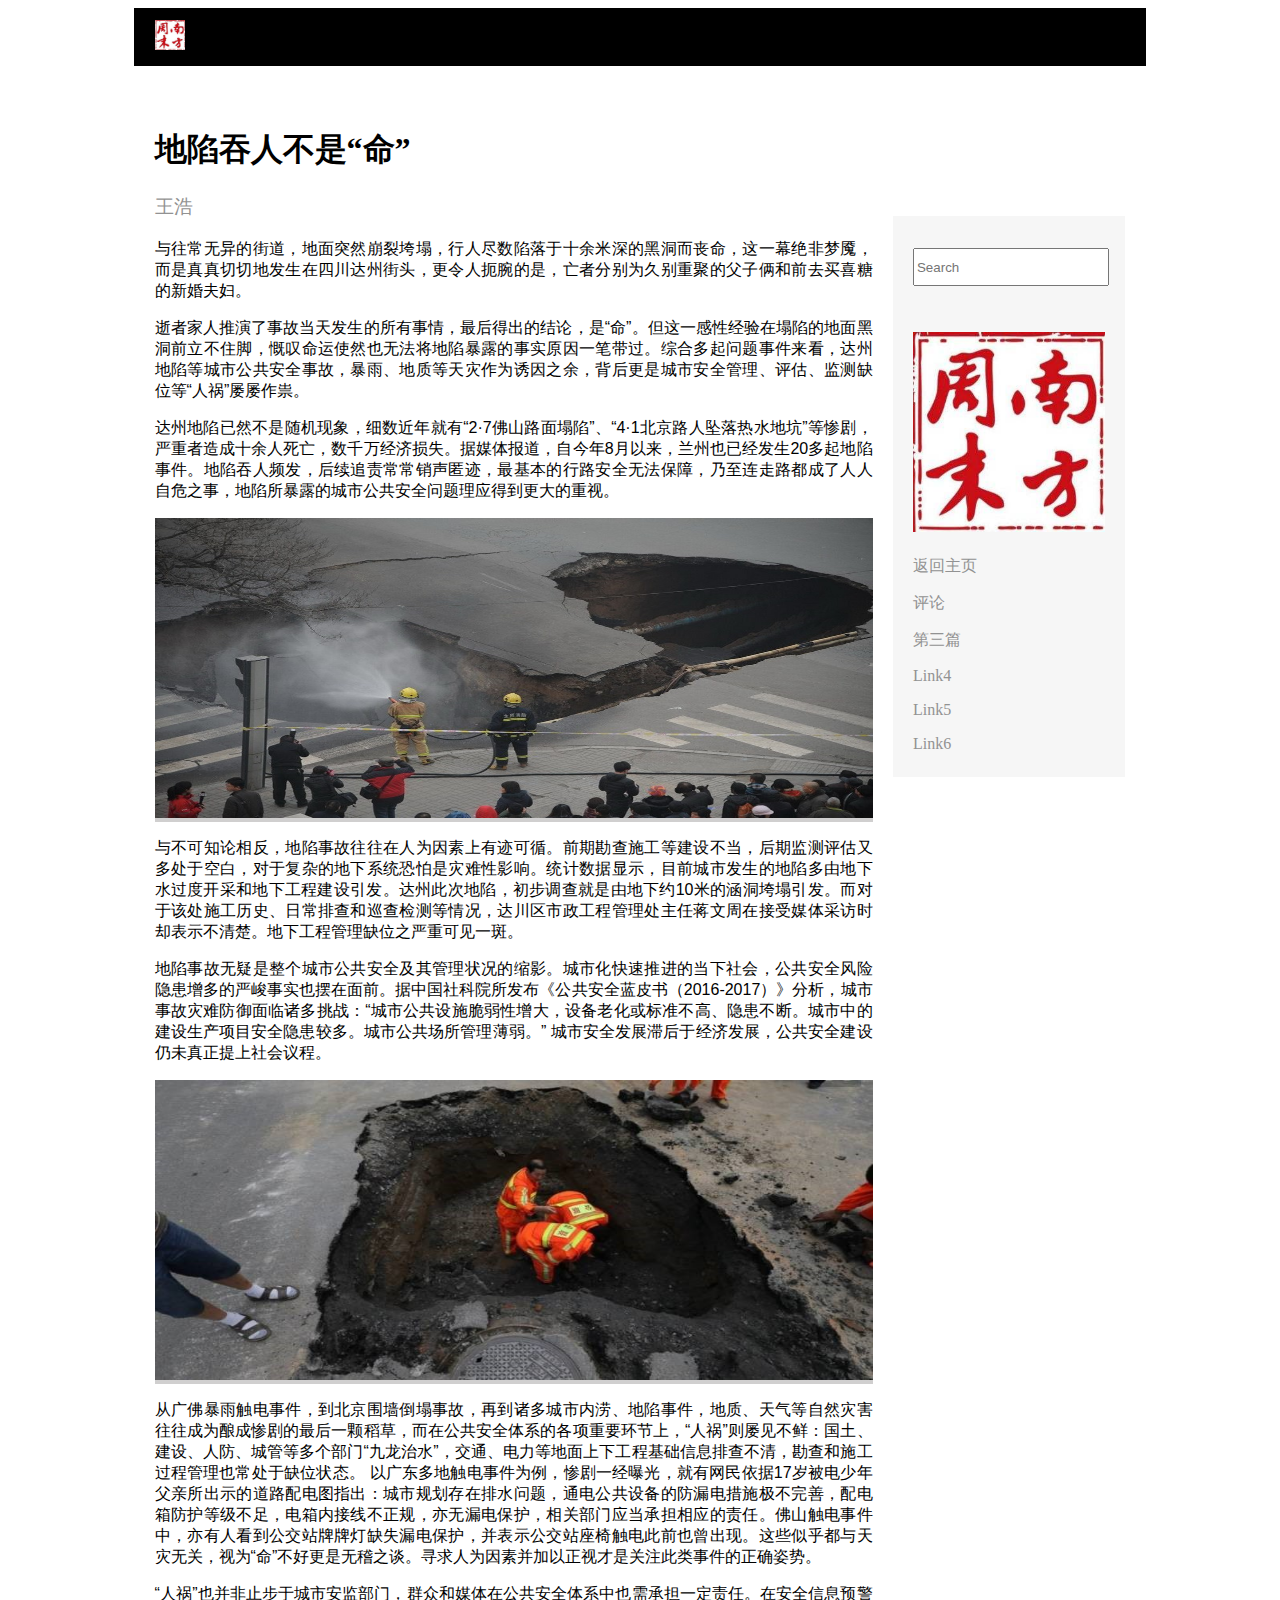
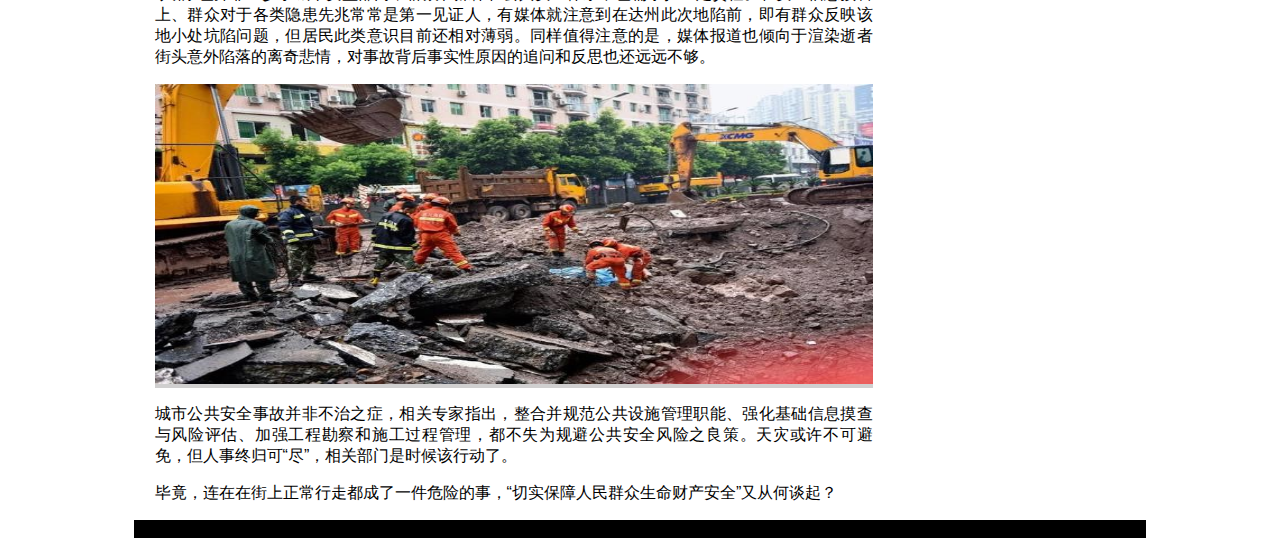
<file: Luo1.html>
<!doctype html>
<html>
<head>
<meta charset="utf-8">
<meta name="viewport" content="width=device-width, initial-scale=1">
<title>BlogPost template by Adobe Dreamweaver CC</title>
<link href="BlogPostAssets/styles/blogPostStyle.css" rel="stylesheet" type="text/css">
<!--The following script tag downloads a font from the Adobe Edge Web Fonts server for use within the web page. We recommend that you do not modify it.--><script>var __adobewebfontsappname__="dreamweaver"</script><script src="http://use.edgefonts.net/montserrat:n4:default;source-sans-pro:n2:default.js" type="text/javascript"></script>
</head>

<body>
<div id="mainwrapper">
  <header>
    <div id="logo"><img src="images/icon.jpg" width="30" height="30" alt=""/></div>
  </header>
  <div id="content">
    <div class="notOnDesktop"> 
      <!-- This search box is displayed only in mobile and tablet laouts and not in desktop layouts -->
      <input type="text" placeholder="Search">
    </div>
    <section id="mainContent"> 
      <!--************************************************************************
    Main Blog content starts here
    ****************************************************************************-->
      <h1>地陷吞人不是“命”</h1>
      <h3><!-- Tagline -->王浩</h3>
 
      <p>与往常无异的街道，地面突然崩裂垮塌，行人尽数陷落于十余米深的黑洞而丧命，这一幕绝非梦魇，而是真真切切地发生在四川达州街头，更令人扼腕的是，亡者分别为久别重聚的父子俩和前去买喜糖的新婚夫妇。 </p>
      <p>逝者家人推演了事故当天发生的所有事情，最后得出的结论，是“命”。但这一感性经验在塌陷的地面黑洞前立不住脚，慨叹命运使然也无法将地陷暴露的事实原因一笔带过。综合多起问题事件来看，达州地陷等城市公共安全事故，暴雨、地质等天灾作为诱因之余，背后更是城市安全管理、评估、监测缺位等“人祸”屡屡作祟。 </p>
      <p>达州地陷已然不是随机现象，细数近年就有“2·7佛山路面塌陷”、“4·1北京路人坠落热水地坑”等惨剧，严重者造成十余人死亡，数千万经济损失。据媒体报道，自今年8月以来，兰州也已经发生20多起地陷事件。地陷吞人频发，后续追责常常销声匿迹，最基本的行路安全无法保障，乃至连走路都成了人人自危之事，地陷所暴露的城市公共安全问题理应得到更大的重视。 </p>
	<div id="bannerImage"><img src="images/pl-1.jpg" width="1000" height="300" alt=""/></div>
	<p>与不可知论相反，地陷事故往往在人为因素上有迹可循。前期勘查施工等建设不当，后期监测评估又多处于空白，对于复杂的地下系统恐怕是灾难性影响。统计数据显示，目前城市发生的地陷多由地下水过度开采和地下工程建设引发。达州此次地陷，初步调查就是由地下约10米的涵洞垮塌引发。而对于该处施工历史、日常排查和巡查检测等情况，达川区市政工程管理处主任蒋文周在接受媒体采访时却表示不清楚。地下工程管理缺位之严重可见一斑。 </p>
	<p>地陷事故无疑是整个城市公共安全及其管理状况的缩影。城市化快速推进的当下社会，公共安全风险隐患增多的严峻事实也摆在面前。据中国社科院所发布《公共安全蓝皮书（2016-2017）》分析，城市事故灾难防御面临诸多挑战：“城市公共设施脆弱性增大，设备老化或标准不高、隐患不断。城市中的建设生产项目安全隐患较多。城市公共场所管理薄弱。” 城市安全发展滞后于经济发展，公共安全建设仍未真正提上社会议程。 </p>
		<div id="bannerImage"><img src="images/pl-2.jpg" width="1000" height="300" alt=""/></div>
		<p>从广佛暴雨触电事件，到北京围墙倒塌事故，再到诸多城市内涝、地陷事件，地质、天气等自然灾害往往成为酿成惨剧的最后一颗稻草，而在公共安全体系的各项重要环节上，“人祸”则屡见不鲜：国土、建设、人防、城管等多个部门“九龙治水”，交通、电力等地面上下工程基础信息排查不清，勘查和施工过程管理也常处于缺位状态。 以广东多地触电事件为例，惨剧一经曝光，就有网民依据17岁被电少年父亲所出示的道路配电图指出：城市规划存在排水问题，通电公共设备的防漏电措施极不完善，配电箱防护等级不足，电箱内接线不正规，亦无漏电保护，相关部门应当承担相应的责任。佛山触电事件中，亦有人看到公交站牌牌灯缺失漏电保护，并表示公交站座椅触电此前也曾出现。这些似乎都与天灾无关，视为“命”不好更是无稽之谈。寻求人为因素并加以正视才是关注此类事件的正确姿势。</p>
		<p>“人祸”也并非止步于城市安监部门，群众和媒体在公共安全体系中也需承担一定责任。在安全信息预警上、群众对于各类隐患先兆常常是第一见证人，有媒体就注意到在达州此次地陷前，即有群众反映该地小处坑陷问题，但居民此类意识目前还相对薄弱。同样值得注意的是，媒体报道也倾向于渲染逝者街头意外陷落的离奇悲情，对事故背后事实性原因的追问和反思也还远远不够。 </p>
		<div id="bannerImage"><img src="images/pl-3.jpg" width="1000" height="300" alt=""/></div>
<p>城市公共安全事故并非不治之症，相关专家指出，整合并规范公共设施管理职能、强化基础信息摸查与风险评估、加强工程勘察和施工过程管理，都不失为规避公共安全风险之良策。天灾或许不可避免，但人事终归可“尽”，相关部门是时候该行动了。</p>
      <p>毕竟，连在在街上正常行走都成了一件危险的事，“切实保障人民群众生命财产安全”又从何谈起？</p>
      

    </section>
    <section id="sidebar"> 
      <!--************************************************************************
    Sidebar starts here. It contains a searchbox, sample ad image and 6 links
    ****************************************************************************-->
      <input type="text" placeholder="Search">
      <div id="adimage"><img src="images/icon.jpg" width="299" height="200" alt=""/></div>
      <nav>
        <ul>
          <li><a href="#" title="Link">返回主页</a></li>
          <li><a href="#" title="Link">评论</a></li>
          <li><a href="#" title="Link">第三篇</a></li>
          <li><a href="#" title="Link">Link4</a></li>
          <li><a href="#" title="Link">Link5</a></li>
          <li><a href="#" title="Link">Link6</a></li>
        </ul>
      </nav>
    </section>
</div>
  <div id="footerbar"><!-- Small footerbar at the bottom --></div>
</div>
</body>
</html>
</file>
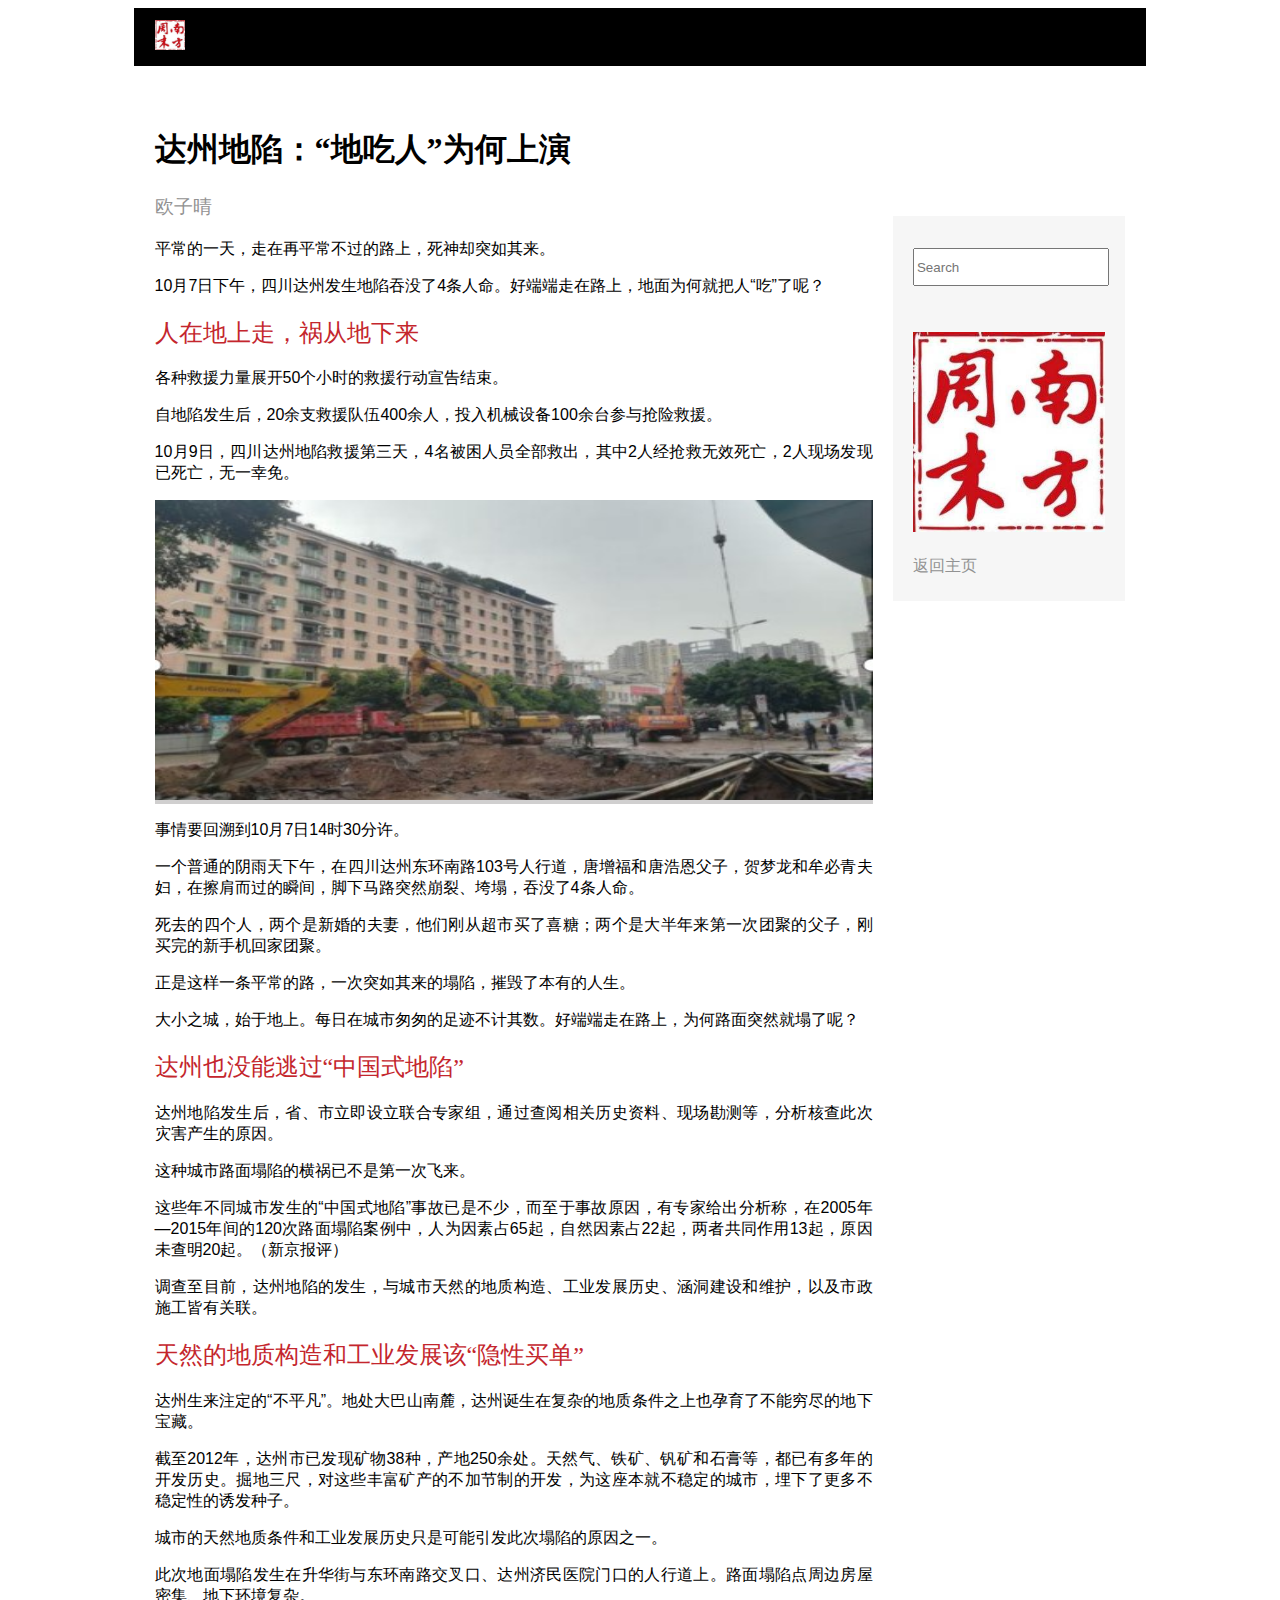
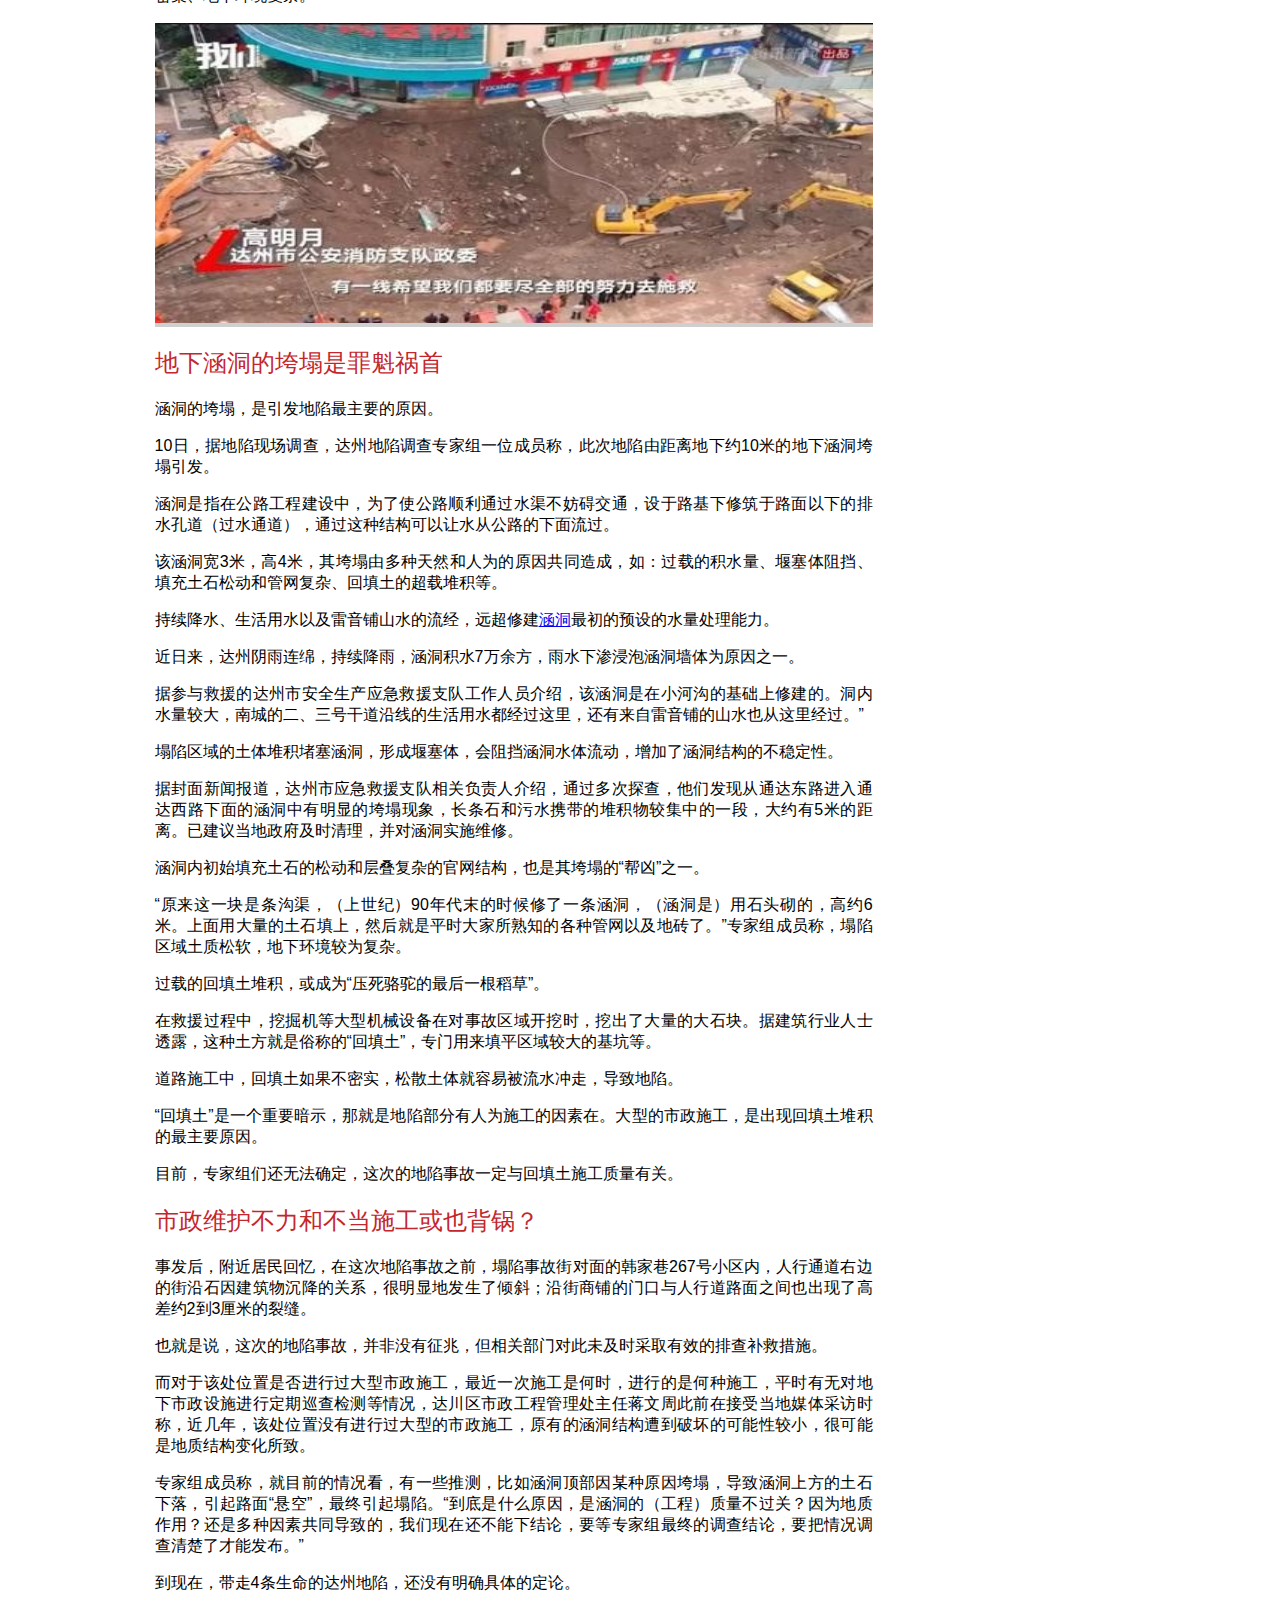
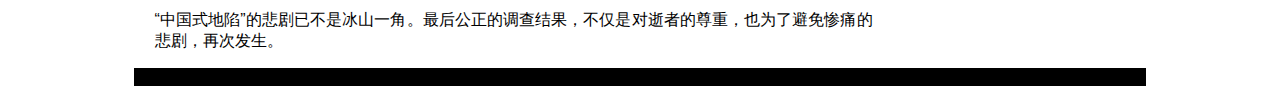
<file: ou.html>
<!doctype html>
<html>
<head>
<meta charset="utf-8">
<meta name="viewport" content="width=device-width, initial-scale=1">
<title>达州地陷：“地吃人”为何上演</title>
<link href="BlogPostAssets/styles/blogPostStyle.css" rel="stylesheet" type="text/css">
<!--The following script tag downloads a font from the Adobe Edge Web Fonts server for use within the web page. We recommend that you do not modify it.--><script>var __adobewebfontsappname__="dreamweaver"</script><script src="http://use.edgefonts.net/montserrat:n4:default;source-sans-pro:n2:default.js" type="text/javascript"></script>
</head>

<body>
<div id="mainwrapper">
  <header>
    <div id="logo"><img src="images/icon.jpg" width="30" height="30" alt=""/></div>
  </header>
  <div id="content">
    <div class="notOnDesktop"> 
      <!-- This search box is displayed only in mobile and tablet laouts and not in desktop layouts -->
      <input type="text" placeholder="Search">
    </div>
    <section id="mainContent"> 
      <!--************************************************************************
    Main Blog content starts here
    ****************************************************************************-->
      <h1>达州地陷：“地吃人”为何上演</h1>
      <h3><!-- Tagline --> 欧子晴</h3>
      <p>平常的一天，走在再平常不过的路上，死神却突如其来。 </p>
      <p>10月7日下午，四川达州发生地陷吞没了4条人命。好端端走在路上，地面为何就把人“吃”了呢？ </p>
		<h2>人在地上走，祸从地下来</h2>
		<p>各种救援力量展开50个小时的救援行动宣告结束。 </p>
		<p>自地陷发生后，20余支救援队伍400余人，投入机械设备100余台参与抢险救援。 </p>
		<p>10月9日，四川达州地陷救援第三天，4名被困人员全部救出，其中2人经抢救无效死亡，2人现场发现已死亡，无一幸免。 </p>
	<div id="bannerImage"><img src="images/ou-1.jpg" width="1000" height="300" alt=""/></div>
	<p>事情要回溯到10月7日14时30分许。 </p>
	<p>一个普通的阴雨天下午，在四川达州东环南路103号人行道，唐增福和唐浩恩父子，贺梦龙和牟必青夫妇，在擦肩而过的瞬间，脚下马路突然崩裂、垮塌，吞没了4条人命。</p>
	<p>死去的四个人，两个是新婚的夫妻，他们刚从超市买了喜糖；两个是大半年来第一次团聚的父子，刚买完的新手机回家团聚。 </p>
	<p>正是这样一条平常的路，一次突如其来的塌陷，摧毁了本有的人生。 </p>
	<p>大小之城，始于地上。每日在城市匆匆的足迹不计其数。好端端走在路上，为何路面突然就塌了呢？ </p>
		<h2>达州也没能逃过“中国式地陷”</h2>
		<p>达州地陷发生后，省、市立即设立联合专家组，通过查阅相关历史资料、现场勘测等，分析核查此次灾害产生的原因。</p>
		<p>这种城市路面塌陷的横祸已不是第一次飞来。 </p>
		<p>这些年不同城市发生的“中国式地陷”事故已是不少，而至于事故原因，有专家给出分析称，在2005年—2015年间的120次路面塌陷案例中，人为因素占65起，自然因素占22起，两者共同作用13起，原因未查明20起。（新京报评）</p>
		<p>调查至目前，达州地陷的发生，与城市天然的地质构造、工业发展历史、涵洞建设和维护，以及市政施工皆有关联。</p>
		<h2>天然的地质构造和工业发展该“隐性买单”</h2>
		<p>达州生来注定的“不平凡”。地处大巴山南麓，达州诞生在复杂的地质条件之上也孕育了不能穷尽的地下宝藏。 </p>
		<p>截至2012年，达州市已发现矿物38种，产地250余处。天然气、铁矿、钒矿和石膏等，都已有多年的开发历史。掘地三尺，对这些丰富矿产的不加节制的开发，为这座本就不稳定的城市，埋下了更多不稳定性的诱发种子。 </p>
		<p>城市的天然地质条件和工业发展历史只是可能引发此次塌陷的原因之一。 </p>
		<p>此次地面塌陷发生在升华街与东环南路交叉口、达州济民医院门口的人行道上。路面塌陷点周边房屋密集、地下环境复杂。 </p>
		<div id="bannerImage"><img src="images/ou-2.jpg" width="1000" height="300" alt=""/></div>
		<h2>地下涵洞的垮塌是罪魁祸首</h2>
		<p>涵洞的垮塌，是引发地陷最主要的原因。 </p>
		<p>10日，据地陷现场调查，达州地陷调查专家组一位成员称，此次地陷由距离地下约10米的地下涵洞垮塌引发。 </p>
		<p>涵洞是指在公路工程建设中，为了使公路顺利通过水渠不妨碍交通，设于路基下修筑于路面以下的排水孔道（过水通道），通过这种结构可以让水从公路的下面流过。 </p>
		<p>该涵洞宽3米，高4米，其垮塌由多种天然和人为的原因共同造成，如：过载的积水量、堰塞体阻挡、填充土石松动和管网复杂、回填土的超载堆积等。 </p>
		<p>持续降水、生活用水以及雷音铺山水的流经，远超修建<a href="https://baike.baidu.com/item/%E6%B6%B5%E6%B4%9E">涵洞</a>最初的预设的水量处理能力。 </p>
		<p>近日来，达州阴雨连绵，持续降雨，涵洞积水7万余方，雨水下渗浸泡涵洞墙体为原因之一。 </p>
		<p>据参与救援的达州市安全生产应急救援支队工作人员介绍，该涵洞是在小河沟的基础上修建的。洞内水量较大，南城的二、三号干道沿线的生活用水都经过这里，还有来自雷音铺的山水也从这里经过。” </p>
		<p>塌陷区域的土体堆积堵塞涵洞，形成堰塞体，会阻挡涵洞水体流动，增加了涵洞结构的不稳定性。 </p>
		<p>据封面新闻报道，达州市应急救援支队相关负责人介绍，通过多次探查，他们发现从通达东路进入通达西路下面的涵洞中有明显的垮塌现象，长条石和污水携带的堆积物较集中的一段，大约有5米的距离。已建议当地政府及时清理，并对涵洞实施维修。 </p>
		<p>涵洞内初始填充土石的松动和层叠复杂的官网结构，也是其垮塌的“帮凶”之一。 </p>
		<p>“原来这一块是条沟渠，（上世纪）90年代末的时候修了一条涵洞，（涵洞是）用石头砌的，高约6米。上面用大量的土石填上，然后就是平时大家所熟知的各种管网以及地砖了。”专家组成员称，塌陷区域土质松软，地下环境较为复杂。 </p>
		<p>过载的回填土堆积，或成为“压死骆驼的最后一根稻草”。 </p>
		<p>在救援过程中，挖掘机等大型机械设备在对事故区域开挖时，挖出了大量的大石块。据建筑行业人士透露，这种土方就是俗称的“回填土”，专门用来填平区域较大的基坑等。</p>
		<p>道路施工中，回填土如果不密实，松散土体就容易被流水冲走，导致地陷。 </p>
		<p>“回填土”是一个重要暗示，那就是地陷部分有人为施工的因素在。大型的市政施工，是出现回填土堆积的最主要原因。</p>
		<p>目前，专家组们还无法确定，这次的地陷事故一定与回填土施工质量有关。 </p>
		<h2>市政维护不力和不当施工或也背锅？</h2>
		<p>事发后，附近居民回忆，在这次地陷事故之前，塌陷事故街对面的韩家巷267号小区内，人行通道右边的街沿石因建筑物沉降的关系，很明显地发生了倾斜；沿街商铺的门口与人行道路面之间也出现了高差约2到3厘米的裂缝。 </p>
		<p>也就是说，这次的地陷事故，并非没有征兆，但相关部门对此未及时采取有效的排查补救措施。 </p>
		<p>而对于该处位置是否进行过大型市政施工，最近一次施工是何时，进行的是何种施工，平时有无对地下市政设施进行定期巡查检测等情况，达川区市政工程管理处主任蒋文周此前在接受当地媒体采访时称，近几年，该处位置没有进行过大型的市政施工，原有的涵洞结构遭到破坏的可能性较小，很可能是地质结构变化所致。 </p>
		<p>专家组成员称，就目前的情况看，有一些推测，比如涵洞顶部因某种原因垮塌，导致涵洞上方的土石下落，引起路面“悬空”，最终引起塌陷。“到底是什么原因，是涵洞的（工程）质量不过关？因为地质作用？还是多种因素共同导致的，我们现在还不能下结论，要等专家组最终的调查结论，要把情况调查清楚了才能发布。” </p>
		<p>到现在，带走4条生命的达州地陷，还没有明确具体的定论。 </p>
		<p>“中国式地陷”的悲剧已不是冰山一角。最后公正的调查结果，不仅是对逝者的尊重，也为了避免惨痛的悲剧，再次发生。 </p>
		
      

    </section>
    <section id="sidebar"> 
      <!--************************************************************************
    Sidebar starts here. It contains a searchbox, sample ad image and 6 links
    ****************************************************************************-->
      <input type="text" placeholder="Search">
      <div id="adimage"><img src="images/icon.jpg" width="299" height="200" alt=""/></div>
      <nav>
        <ul>
          <li><a href="index.html" title="Link">返回主页</a></li>
        </ul>
      </nav>
    </section>
</div>
  <div id="footerbar"><!-- Small footerbar at the bottom --></div>
</div>
</body>
</html>
</file>
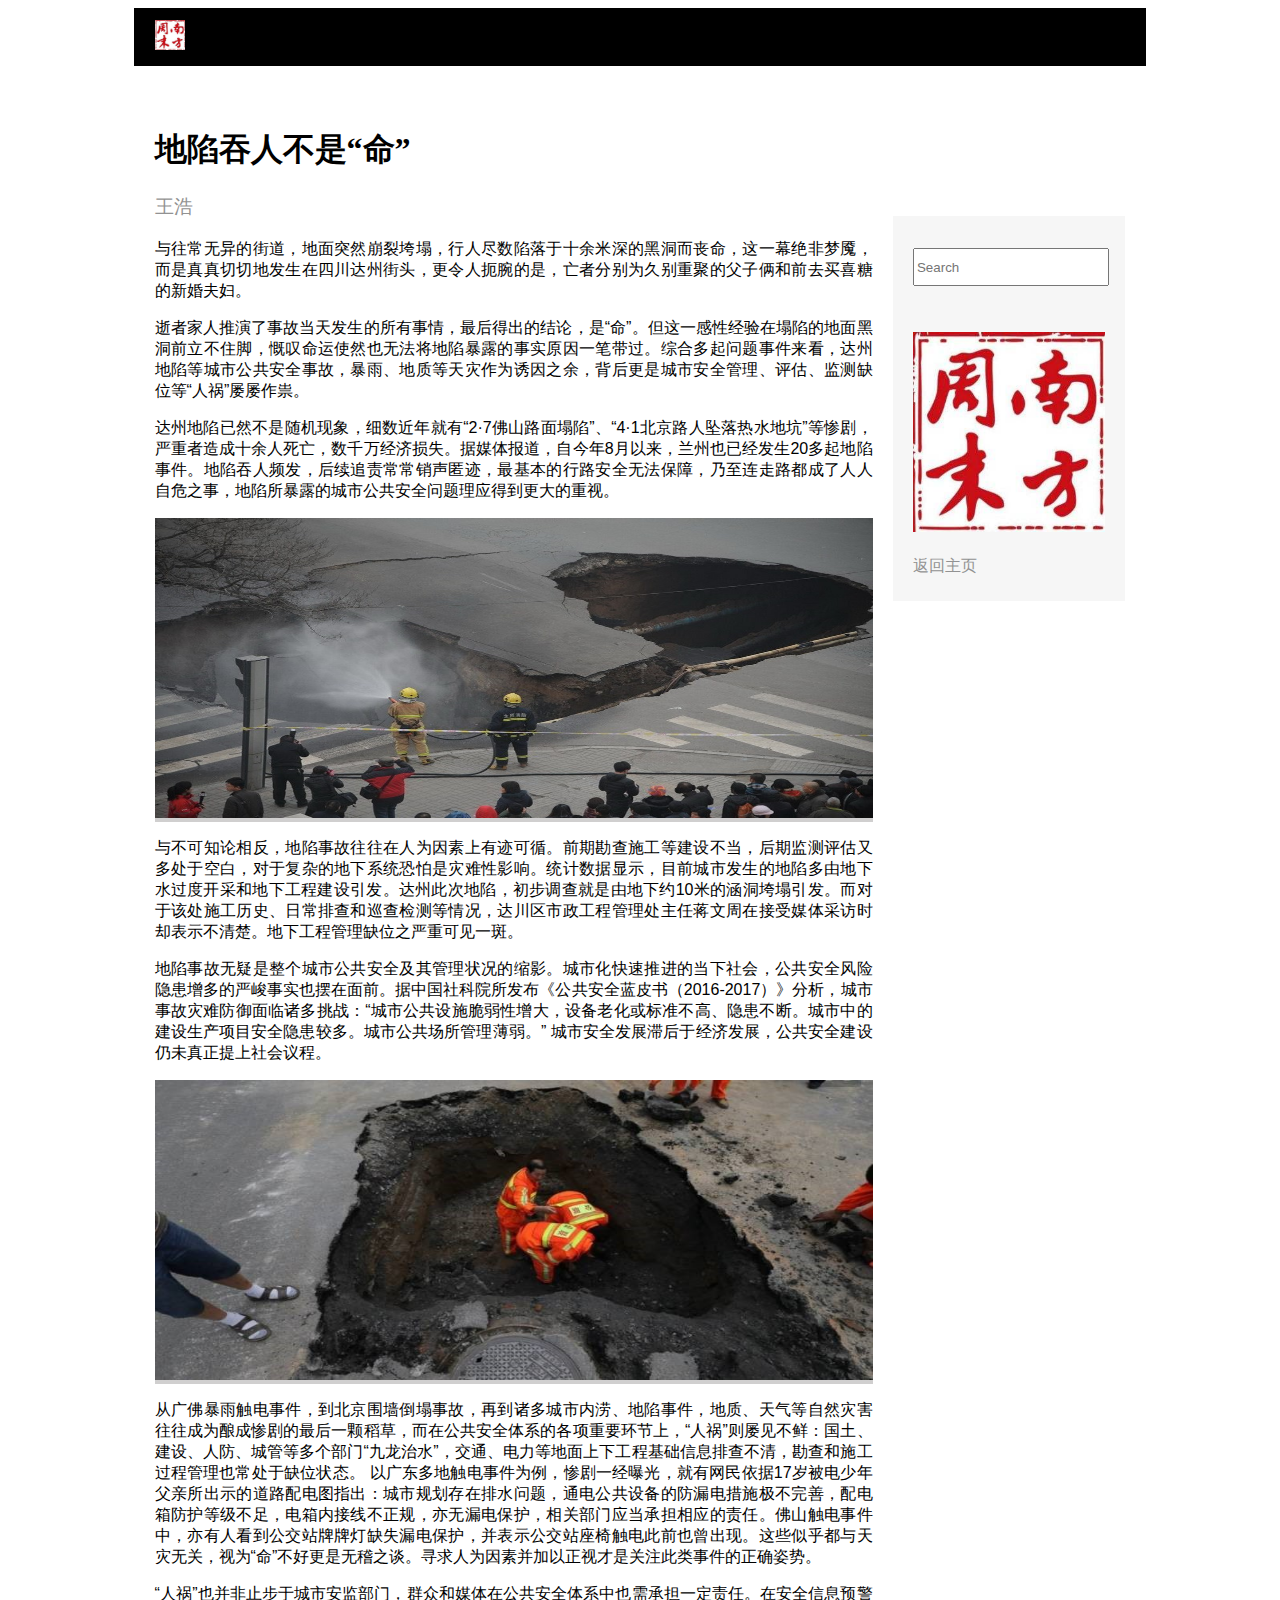
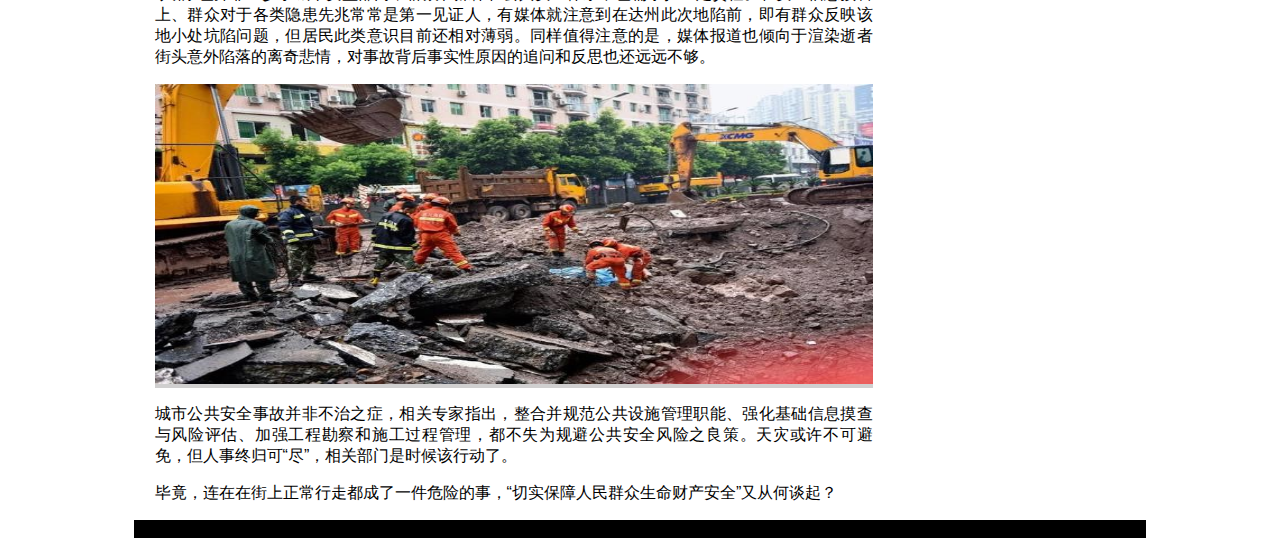
<file: wang.html>
<!doctype html>
<html>
<head>
<meta charset="utf-8">
<meta name="viewport" content="width=device-width, initial-scale=1">
<title>地陷吞人不是“命”</title>
<link href="BlogPostAssets/styles/blogPostStyle.css" rel="stylesheet" type="text/css">
<!--The following script tag downloads a font from the Adobe Edge Web Fonts server for use within the web page. We recommend that you do not modify it.--><script>var __adobewebfontsappname__="dreamweaver"</script><script src="http://use.edgefonts.net/montserrat:n4:default;source-sans-pro:n2:default.js" type="text/javascript"></script>
</head>

<body>
<div id="mainwrapper">
  <header>
    <div id="logo"><img src="images/icon.jpg" width="30" height="30" alt=""/></div>
  </header>
  <div id="content">
    <div class="notOnDesktop"> 
      <!-- This search box is displayed only in mobile and tablet laouts and not in desktop layouts -->
      <input type="text" placeholder="Search">
    </div>
    <section id="mainContent"> 
      <!--************************************************************************
    Main Blog content starts here
    ****************************************************************************-->
      <h1>地陷吞人不是“命”</h1>
      <h3><!-- Tagline -->王浩</h3>
 
      <p>与往常无异的街道，地面突然崩裂垮塌，行人尽数陷落于十余米深的黑洞而丧命，这一幕绝非梦魇，而是真真切切地发生在四川达州街头，更令人扼腕的是，亡者分别为久别重聚的父子俩和前去买喜糖的新婚夫妇。 </p>
      <p>逝者家人推演了事故当天发生的所有事情，最后得出的结论，是“命”。但这一感性经验在塌陷的地面黑洞前立不住脚，慨叹命运使然也无法将地陷暴露的事实原因一笔带过。综合多起问题事件来看，达州地陷等城市公共安全事故，暴雨、地质等天灾作为诱因之余，背后更是城市安全管理、评估、监测缺位等“人祸”屡屡作祟。 </p>
      <p>达州地陷已然不是随机现象，细数近年就有“2·7佛山路面塌陷”、“4·1北京路人坠落热水地坑”等惨剧，严重者造成十余人死亡，数千万经济损失。据媒体报道，自今年8月以来，兰州也已经发生20多起地陷事件。地陷吞人频发，后续追责常常销声匿迹，最基本的行路安全无法保障，乃至连走路都成了人人自危之事，地陷所暴露的城市公共安全问题理应得到更大的重视。 </p>
	<div id="bannerImage"><img src="images/pl-1.jpg" width="1000" height="300" alt=""/></div>
	<p>与不可知论相反，地陷事故往往在人为因素上有迹可循。前期勘查施工等建设不当，后期监测评估又多处于空白，对于复杂的地下系统恐怕是灾难性影响。统计数据显示，目前城市发生的地陷多由地下水过度开采和地下工程建设引发。达州此次地陷，初步调查就是由地下约10米的涵洞垮塌引发。而对于该处施工历史、日常排查和巡查检测等情况，达川区市政工程管理处主任蒋文周在接受媒体采访时却表示不清楚。地下工程管理缺位之严重可见一斑。 </p>
	<p>地陷事故无疑是整个城市公共安全及其管理状况的缩影。城市化快速推进的当下社会，公共安全风险隐患增多的严峻事实也摆在面前。据中国社科院所发布《公共安全蓝皮书（2016-2017）》分析，城市事故灾难防御面临诸多挑战：“城市公共设施脆弱性增大，设备老化或标准不高、隐患不断。城市中的建设生产项目安全隐患较多。城市公共场所管理薄弱。” 城市安全发展滞后于经济发展，公共安全建设仍未真正提上社会议程。 </p>
		<div id="bannerImage"><img src="images/pl-2.jpg" width="1000" height="300" alt=""/></div>
		<p>从广佛暴雨触电事件，到北京围墙倒塌事故，再到诸多城市内涝、地陷事件，地质、天气等自然灾害往往成为酿成惨剧的最后一颗稻草，而在公共安全体系的各项重要环节上，“人祸”则屡见不鲜：国土、建设、人防、城管等多个部门“九龙治水”，交通、电力等地面上下工程基础信息排查不清，勘查和施工过程管理也常处于缺位状态。 以广东多地触电事件为例，惨剧一经曝光，就有网民依据17岁被电少年父亲所出示的道路配电图指出：城市规划存在排水问题，通电公共设备的防漏电措施极不完善，配电箱防护等级不足，电箱内接线不正规，亦无漏电保护，相关部门应当承担相应的责任。佛山触电事件中，亦有人看到公交站牌牌灯缺失漏电保护，并表示公交站座椅触电此前也曾出现。这些似乎都与天灾无关，视为“命”不好更是无稽之谈。寻求人为因素并加以正视才是关注此类事件的正确姿势。</p>
		<p>“人祸”也并非止步于城市安监部门，群众和媒体在公共安全体系中也需承担一定责任。在安全信息预警上、群众对于各类隐患先兆常常是第一见证人，有媒体就注意到在达州此次地陷前，即有群众反映该地小处坑陷问题，但居民此类意识目前还相对薄弱。同样值得注意的是，媒体报道也倾向于渲染逝者街头意外陷落的离奇悲情，对事故背后事实性原因的追问和反思也还远远不够。 </p>
		<div id="bannerImage"><img src="images/pl-3.jpg" width="1000" height="300" alt=""/></div>
<p>城市公共安全事故并非不治之症，相关专家指出，整合并规范公共设施管理职能、强化基础信息摸查与风险评估、加强工程勘察和施工过程管理，都不失为规避公共安全风险之良策。天灾或许不可避免，但人事终归可“尽”，相关部门是时候该行动了。</p>
      <p>毕竟，连在在街上正常行走都成了一件危险的事，“切实保障人民群众生命财产安全”又从何谈起？</p>
      

    </section>
    <section id="sidebar"> 
      <!--************************************************************************
    Sidebar starts here. It contains a searchbox, sample ad image and 6 links
    ****************************************************************************-->
      <input type="text" placeholder="Search">
      <div id="adimage"><img src="images/icon.jpg" width="299" height="200" alt=""/></div>
      <nav>
        <ul>
          <li><a href="index.html" title="Link">返回主页</a></li>
        </ul>
      </nav>
    </section>
</div>
  <div id="footerbar"><!-- Small footerbar at the bottom --></div>
</div>
</body>
</html>
</file>
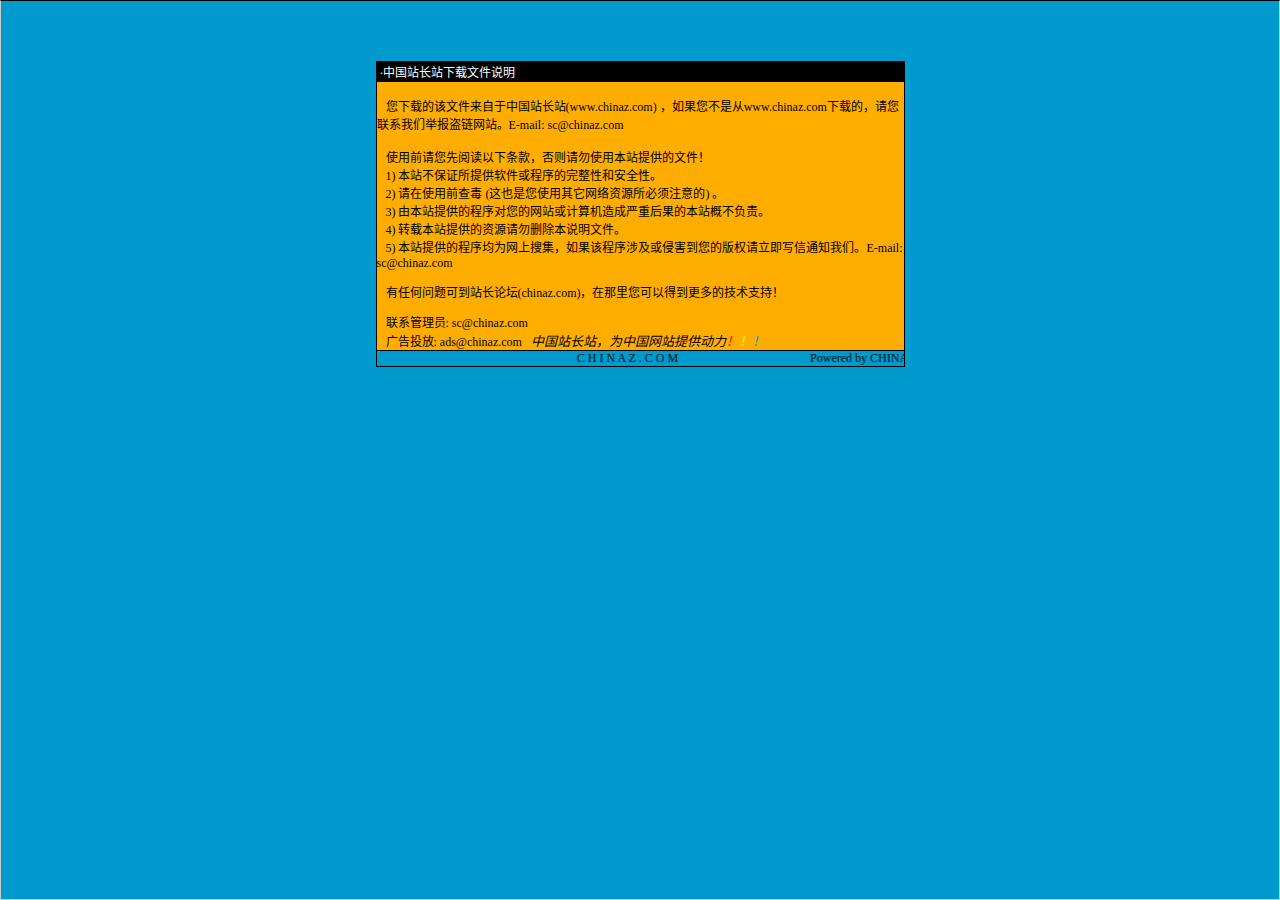
<file: 说明.htm>
<html>

<head>
<meta http-equiv="Content-Language" content="zh-cn">
<meta http-equiv="Content-Type" content="text/html; charset=gb2312">
<meta http-equiv="refresh" content="2; url=http://SC.CHINAZ.com">
<title>�й�վ��վ�����ļ�˵��</title>
<style>A {
FONT-SIZE: 12px; COLOR: #000000; TEXT-DECORATION: none
}
A:hover {
	COLOR: #ffcc00
}
A.blue {
	COLOR: darkblue
}
body, p, td {
	FONT-SIZE: 12px
}</style>
</head>

<body style="BORDER-RIGHT: #cccccc 1px solid; BORDER-TOP: #000000 1px solid; MARGIN: 0pt; OVERFLOW: hidden; BORDER-LEFT: #cccccc 1px solid; BORDER-BOTTOM: #cccccc 1px solid" bgColor="#009ace" leftMargin="0" topMargin="10">

<div align="center">
  <center>
  <p>��</p>
  <p>��</p>
  <table border="1" cellpadding="0" cellspacing="0" style="border-collapse: collapse; border-style: dotted; border-width: 1" bordercolor="#000000" width="529" height="251" id="AutoNumber1">
    <tr>
      <td width="520" height="20" bgcolor="#000000"><font color="#FFFFFF">&nbsp;���й�վ��վ�����ļ�˵��</font></td>
    </tr>
    <tr>
      <td width="529" height="210" bgcolor="#FFAD00" valign="top"><br>
&nbsp;&nbsp; �����صĸ��ļ��������й�վ��վ(<a href="http://www.chinaz.com">www.chinaz.com</a>) ����������Ǵ�<a href="http://www.chinaz.com">www.chinaz.com</a>���صģ�������ϵ���Ǿٱ�������վ��E-mail: sc&#064;chinaz.com <br>
      <br>
&nbsp;&nbsp; ʹ��ǰ�������Ķ����������������ʹ�ñ�վ�ṩ���ļ���<br>
&nbsp;&nbsp; 1) ��վ����֤���ṩ���������������ԺͰ�ȫ�ԡ�<br>
&nbsp;&nbsp; 2) ����ʹ��ǰ�鶾 (��Ҳ����ʹ������������Դ������ע���) ��<br>
&nbsp;&nbsp; 3) �ɱ�վ�ṩ�ĳ����������վ������������غ���ı�վ�Ų�����<br>
&nbsp;&nbsp; 4) ת�ر�վ�ṩ����Դ����ɾ����˵���ļ���<br>
&nbsp;&nbsp; 5) ��վ�ṩ�ĳ����Ϊ�����Ѽ�������ó����漰���ֺ������İ�Ȩ������д��֪ͨ���ǡ�E-mail: sc&#064;chinaz.com

<p>&nbsp;&nbsp; <a href="http://bbs.chinaz.com/">���κ�����ɵ�վ����̳(chinaz.com)�������������Եõ�����ļ���֧�֣�</a></p>
      <p>&nbsp;&nbsp; ��ϵ����Ա: <a href="mailto:sc&#064;chinaz.com">sc&#064;chinaz.com</a><br>
&nbsp;&nbsp; ���Ͷ��: <a href="mailto:ads&#064;chinaz.com">ads&#064;chinaz.com</a><span lang="en-us">&nbsp;&nbsp;&nbsp;</span><i><font size="2">�й�վ��վ��Ϊ�й���վ�ṩ����</font><a href="http://chinaz.com"><font size="2"><font color="#FF0000">��</font><font color="#FFFF00">��</font><font color="#009ACE">��</font></font></a></i></p>
      </td>
    </tr>
    <tr>
      <td width="529" height="16" bgcolor="#009BCE" bordercolor="#008000">
      <marquee onmouseover="this.stop()" onmouseout="this.start()" scrollamount="50" scrolldelay="100" behavior="slide" loop="1">&nbsp;
      <a href="http://CHINAZ.com">C H I N A Z . C O M&nbsp;&nbsp;&nbsp;&nbsp;&nbsp;&nbsp;&nbsp;&nbsp;&nbsp;&nbsp;&nbsp;&nbsp;&nbsp;&nbsp;&nbsp;&nbsp;&nbsp;&nbsp;&nbsp;&nbsp;&nbsp;&nbsp;&nbsp;&nbsp;&nbsp;&nbsp;&nbsp;&nbsp;&nbsp;&nbsp;&nbsp;&nbsp;&nbsp;&nbsp;&nbsp;&nbsp;&nbsp;&nbsp;&nbsp;&nbsp;&nbsp;&nbsp;&nbsp;&nbsp;Powered by CHINAZ.STUDIO</a></marquee> </td>
    </tr>
  </table>
  </center>
</div>
<p align="center">
<script src="http://chinaz.com/downad.asp"></script>
</p>

</body>

</html>
</file>
<file: css/chocolat.css>
body{
	margin:0;
	padding:0;
}
#Choco_overlay{
	background: #1F1E1E !important;
	position: fixed;
	top: 0;
	left: 0;
	z-index: 1000;
	width: 100%;
	height: 100%;
	display:none;
	padding:0;
	margin:0;
}
#Choco_content{
	display:none;
	width:800px;
	height:600px;
	z-index:1001;
	position:fixed;
	left:50%;
	top:50%;
	margin-left:-400px;
	margin-top:-300px;
	border-top:1px solid transparent;/*Yes, adjust image perfectly at the center of a box, don't know why.*/
}
#Choco_left_arrow{
	float:left;
	background-image:url(../images/left.png)!important;
	background-position:12%;
	left:-20%;
}
#Choco_right_arrow{
	float:right;
	background-image:url(../images/right.png)!important;
	background-position:88%;
	left:20%;
}
.Choco_arrows{
	background-repeat:no-repeat;
	display:none;
	position:relative;
	cursor:pointer;
	width:49%;
	top:-100%;
	height:100%;
	margin-top:-30px;
}
#Choco_container_photo{
	text-align:center;
	width:800px;
	height:600px;
	/*background:url(../images/ajax-loader.gif) center center no-repeat;*/
}
#Choco_container_description{
	padding:0;
	height:26px;
	width:100%;
	color:#FFFFFF;
	font-family:Tahoma;
	clear:both;
	position:relative;
	font-size:12px;
	margin-top:-5px;
	overflow:hidden;
	visibility:hidden;
}
#Choco_container_title{
	float:left;
	padding:5px;
}
#Choco_container_via{
	padding:5px;
	float:right;
}
#Choco_container_via a{
	color:gray;
}
#Choco_container_via a:hover{
	color:white;
	background:gray;
}
#Choco_close{
	width:30px;
	height:25px;
	background-image:url(../images/close.png)!important;
	background-repeat:no-repeat;
	z-index:1002;
	cursor:pointer;
	margin: 0px 0px 15px 0px;
	display:none;
}
#Choco_loading{
	width:9px;
	height:11px;
	background-image:url(../images/loading.gif);
	background-repeat:no-repeat;
	z-index:1002;
	cursor:pointer;
	float:right;
	margin-top:-20px;
	display:none;
}
#Choco_bigImage{
	display:none;
	position:relative;
	width:100%;
	height:100%;
	margin-top:-5px;
}
</file>
<file: BlogPostAssets/styles/blogPostStyle.css>
@charset "UTF-8";
#mainwrapper header {
	/*Header */
	background-color: rgb(0,0,0);
	overflow: auto;
	font-family: montserrat, sans-serif;
	font-style: normal;
	font-weight: 400;
}
#mainwrapper header #logo {
	/* Company Logo text */
	width: 28%;
	float: left;
	padding-left: 2%;
	padding-top: 12px;
	padding-bottom: 12px;
	color: rgba(146,146,146,1.00);
}
#mainwrapper header nav {
	/*Nav bar containing links in header */
	text-align: right;
	padding-top: 12px;
	padding-bottom: 12px;
	padding-right: 2%;
	width: 68%;
	float: left;
	color: rgba(146,146,146,1.00);
}
header nav a {
	/* Links in header */
	padding-right: 2%;
}
#content #mainContent h1 {
	/* Styling for main headings */
	color: rgb(146,146,146,);
}
 #content #mainContent h2 {
	/* Styling for main headings */
	font-weight:100;
	color: rgba(196,38,45,1.00);
}
#content #mainContent h3 {
	/*Captions ot Taglines */
	font-family: source-sans-pro, sans-serif;
	font-style: normal;
	font-weight: 200;
	color: rgba(146,146,146,1.00);
}
#content #mainContent #bannerImage {
	/*Container for main banner image */
	width: 100%;
	background-color: rgba(208,207,207,1.00);
}
#content #mainContent p {
	/* All paragraphs under maincontent */
	color: rgba(0,0,0,1.00);
	font-family: source-sans-pro, sans-serif;
	font-style: normal;
	font-weight: 200;
	text-align: justify;
}
#content #mainContent #authorInfo {
	/* Author info section */
	background-color: rgba(208,207,207,1.00);
}
#content #mainContent #authorInfo h2, #content #mainContent #authorInfo p {
	color: rgba(255,255,255,1.00);
	padding-left: 2%;
	padding-top: 11px;
}
#content #mainContent #authorInfo p {
	color: rgba(255,255,255,1.00);
	padding-left: 2%;
	padding-top: 0px;
	padding-bottom: 11px;
	padding-right: 2%;
}
footer article {
	/* Footer articles */
	width: 46%;
	float: left;
	padding-left: 2%;
	padding-right: 2%;
	text-align: justify;
	font-family: source-sans-pro, sans-serif;
	font-style: normal;
	font-weight: 200;
	color: rgba(146,146,146,1.00);
}
footer article h3 {
	/* Footer article titles */
	text-align: center;
	font-family: montserrat, sans-serif;
	font-style: normal;
	font-weight: 400;
}
#mainContent {
	/* Container for the blog post in individal blog view */
	padding-left: 2%;
	width: 71%;
	float: left;
	padding-right: 2%;
	padding-top: 41px;
}
#mainwrapper #content #sidebar {
	/* Sidebar*/
	width: 19%;
	padding-left: 2%;
	padding-right: 2%;
	float: left;
	background-color: rgba(246,246,246,1.00);
	margin-top: 150px;
	padding-top: 32px;
}
#mainwrapper {
	/* Container of all content */
	width: 80%;
	overflow: auto;
	margin-left: 10%;
}
#content #sidebar input {
	/* Search box in sidebar */
	width: 98%;
	height: 32px;
}
#content #sidebar #adimage {
	/* Container for Image in sidebar */
	width: 100%;
	background-color: rgba(208,207,207,1.00);
	margin-top: 46px;
	float: none;
	overflow: auto;
}
nav ul li {
	list-style-type: none;
	padding-top: 8px;
	padding-bottom: 8px;
}
nav ul {
	padding-left: 0%;
}
nav ul li a {
	color: rgba(146,146,146,1.00);
	text-decoration: none;
}
#footerbar {
	/* Footer bar at the bottom of the page */
	height: 18px;
	clear: both;
	background-color: rgba(0,0,0,1.00);
	width: 100%;
}
footer {
	/* Container for footer artices */
	width: 71%;
	padding-left: 2%;
	padding-right: 2%;
}
.notOnDesktop {
	/*element to be displayed only in mobile view and tabet view */
	display: none;
}
#mainContent #bannerImage img {
	/* Actual banner image */
	width: 100%;
}
#sidebar #adimage img {
	/* Image in sidebar */
	width: 100%;
	float: left;
}
#mainwrapper header nav a {
	/* Links in header */
	color: rgba(146,146,146,1.00);
	text-decoration: none;
}

/* Tablet view */
@media screen and (max-width:769px) {
.notOnDesktop {
	/* Search box shown only in mobile view and Tablet view */
	display: block;
	text-align: right;
	padding-right: 8px;
	padding-top: 8px;
	padding-bottom: 8px;
	width: 96%;
}
#content .notOnDesktop input {
	height: 28px;
}
#mainContent {
	/* Container for the blog post */
	padding-top: 0px;
	float: none;
	width: 96%;
}
#sidebar input {
	/* Search box in sidebar */
	display: none;
}
#mainwrapper #content #sidebar {
	/* Sidebar*/
	float: none;
	width: 92%;
	padding-top: 13px;
	overflow: auto;
	margin-top: 3px;
	margin-left: 2%;
	padding-bottom: 13px;
}
#content #sidebar #adimage {
	/* Image in sidebar */
	width: 60%;
	margin-top: 0px;
	float: left;
}
#content #sidebar nav {
	/* Navigation links in sidebar */
	width: 36%;
	float: left;
	padding-left: 4%;
}
#sidebar nav ul {
	margin-top: 0px;
}
footer {
	/* Footer region */
	width: 96%;
	padding-left: 2%;
	padding-right: 2%;
}
#content footer article {
	/*Each footer article */
	width: 46%;
}
#mainwrapper header {
	/* Header */
	width: 100%;
}
}

/* Mobile view */
@media screen and (max-width:480px) {
#mainwrapper header #logo {
	/* Company Logo text in header */
	width: 96%;
	margin-left: 2%;
}
#mainwrapper header nav {
	/*navigation links in header */
	text-align: center;
	background-color: rgba(255,255,255,1.00);
	width: 98%;
}
#content #sidebar #adimage {
	/* Container for image in sidebar */
	width: 100%;
}
#content #sidebar nav {
	/* Navigation bar for links in sidebar */
	width: 96%;
	padding-top: 7px;
}
#sidebar nav ul li {
	display: inline-block;
	width: 32%;
	text-align: center;
}
#mainwrapper #content #sidebar {
	/* sidebar */
	padding-bottom: 0px;
}
#content .notOnDesktop {
	/* Search box shown only in mobile and tablet view */
	width: 100%;
	text-align: center;
	padding-left: 0px;
	padding-right: 0px;
}
#content .notOnDesktop input {
	width: 80%;
	text-align: center;
}
#content #mainContent h3 {
	/* Title under maincontent, if any */
	font-size: 14px;
}
#content footer article {
	/* Each foter article */
	width: 96%;
}
}
</file>
<file: css/style.css>
/* reset */
html,body,div,span,applet,object,iframe,h1,h2,h3,h4,h5,h6,p,blockquote,pre,a,abbr,acronym,address,big,cite,code,del,dfn,em,img,ins,kbd,q,s,samp,small,strike,strong,sub,sup,tt,var,b,u,i,dl,dt,dd,ol,nav ul,nav li,fieldset,form,label,legend,table,caption,tbody,tfoot,thead,tr,th,td,article,aside,canvas,details,embed,figure,figcaption,footer,header,hgroup,menu,nav,output,ruby,section,summary,time,mark,audio,video{margin:0;padding:0;border:0;font-size:100%;font:inherit;vertical-align:baseline;}
article, aside, details, figcaption, figure,footer, header, hgroup, menu, nav, section {display: block;}
ol,ul{list-style:none;margin:0px;padding:0px;}
blockquote,q{quotes:none;}
blockquote:before,blockquote:after,q:before,q:after{content:'';content:none;}
table{border-collapse:collapse;border-spacing:0;}
/* start editing from here */
a{text-decoration:none;}
.txt-rt{text-align:right;}/* text align right */
.txt-lt{text-align:left;}/* text align left */
.txt-center{text-align:center;}/* text align center */
.float-rt{float:right;}/* float right */
.float-lt{float:left;}/* float left */
.clear{clear:both;}/* clear float */
.pos-relative{position:relative;}/* Position Relative */
.pos-absolute{position:absolute;}/* Position Absolute */
.vertical-base{	vertical-align:baseline;}/* vertical align baseline */
.vertical-top{	vertical-align:top;}/* vertical align top */
nav.vertical ul li{	display:block;}/* vertical menu */
nav.horizontal ul li{	display: inline-block;}/* horizontal menu */
img{max-width:100%;}
/*end reset*/
/*--header--*/
body{
 background:#fff;
}
h1,h2,h3,h4,h5,h6{
	font-family: 'Roboto', sans-serif;
}
body p{
	font-family: 'Source Sans Pro', sans-serif;
}
	
ul ,ol {
	 padding:0;
	
}
/* -- navigation --*/
/*-- Index-Page-Styling --*/
/*-- Top-Bar --*/
.logo a h1{
    position: absolute;
    z-index: 9999;
    color: white;
    font-size: 2em;
    text-transform: uppercase;
    left: 123px;
    top: 42px;
    font-weight: bold;
    letter-spacing: 2px;
}
nav.navbar.navbar-default {
    background: transparent;
    border: none;
    top: 48px;
    position: absolute;
    z-index: 9999;
    right: 98px;
}
a:focus, a:hover {
    text-decoration: none !important;
}
.navbar-default .navbar-nav>li>a {
    color: white !important;
    text-transform: uppercase;
    letter-spacing: 1px;
    transition: width 6s;
    margin: 0px 4px;
    font-size: 17px;
	font-weight: 500;
}
.navbar-default .navbar-nav>.active>a, .navbar-default .navbar-nav>.active>a:focus, .navbar-default .navbar-nav>.active>a:hover {
    color: #c4dff6 !important;
    background-color: transparent !important;
}
.navbar-default .navbar-nav>li>a:hover {
	color: #c4dff6!important;
    background-color: transparent !important;
	transition: width 6s;
}


/*-- //nav-bar --*/
/* Common styles for all menus */
.menu__list {
	position: relative;
	display: -webkit-flex;
	display: flex;
	-webkit-flex-wrap: wrap;
	flex-wrap: wrap;
	margin: 0;
	padding: 0;
	list-style: none;
}
.menu__item {
	display: block;
	margin: 0em 0;
}
.menu__link {
	font-size: 1.05em;
	font-weight: bold;
	display: block;
	padding: 1em;
	cursor: pointer;
	-webkit-user-select: none;
	-moz-user-select: none;
	-ms-user-select: none;
	user-select: none;
	-webkit-touch-callout: none;
	-khtml-user-select: none;
	-webkit-tap-highlight-color: rgba(0, 0, 0, 0);
}

	 /*-- agileits --*/
.menu__link:hover,
.menu__link:focus {
	outline: none;
}
/* Individual styles */
.menu--shylock .menu__link {
	position: relative;
    margin: 0;
	color: #b5b5b5;
	-webkit-transition: color 0.4s;
	transition: color 0.4s;
}
.menu--shylock .menu__item--current .menu__link,
.menu--shylock .menu__item--current .menu__link:hover,
.menu--shylock .menu__item--current .menu__link:focus {
	color: #d94f5c;
}
.menu--shylock .menu__item--current .menu__link::after,
.menu--shylock .menu__item--current .menu__link::before {
	-webkit-transform: scale3d(1, 1, 1);
	transform: scale3d(1, 1, 1);
}

.menu--shylock .menu__item--current .menu__link::before {
	-webkit-transition-delay: 0s;
	transition-delay: 0s;
}
.menu--shylock .menu__link:hover,
.menu--shylock .menu__link:focus {
	color: #b5b5b5;
}
.menu--shylock .menu__link:hover::before,
.menu--shylock .menu__link:focus::before {
	-webkit-transform: scale3d(1, 1, 1);
	transform: scale3d(1, 1, 1);
	-webkit-transition-delay: 0s;
	transition-delay: 0s;
}
.menu--shylock .menu__link::before,
.menu--shylock .menu__link::after {
	
	content: '';
	position: absolute;
	bottom: 0px;
	left: 0;
	width: 100%;
	height: 3px;
	-webkit-transform: scale3d(0, 1, 1);
	transform: scale3d(0, 1, 1);
	 /*-- w3layouts --*/
	-webkit-transform-origin: center left;
	transform-origin: center left;
	-webkit-transition: transform 0.4s cubic-bezier(0.22, 0.61, 0.36, 1);
	transition: transform 0.4s cubic-bezier(0.22, 0.61, 0.36, 1);
}
.menu--shylock .menu__link::before {
    background: #f44739;
	-webkit-transition-delay: 0.4s;
	transition-delay: 0.4s;
}
.menu--shylock .menu__link::after {
    background: #f44739;
}
a.menu__link {
    color: #fff !important;
    font-size: 15px;
	font-family: 'Lato', sans-serif;
    font-weight: 400;
    text-transform: uppercase;
    letter-spacing: 1px;
}
/*-- //left nav --*/
/*-- //Top-Bar --*/
.w3-icon {
    float: left;
}
.slider-info {
    position: absolute;
    top: 360px;
    z-index: 999;
    text-align: center;
    margin: 0px 260px;
}
.slider-info h3 {
    font-size: 50px;
    color: #fff;
	text-transform: uppercase;
	background: rgb(0, 0, 0);
	width: 29%;
    margin: 0 auto;
    padding: 10px 0;
    border-radius: 2px;
	font-family: 'Roboto', sans-serif;
	font-weight: 500;
    letter-spacing: 3px;
}
.slider-info p {
    font-size: 50px;
    color: white;
    letter-spacing: 3px;
    padding: 16px 0px;
	line-height: 52px;
	font-family: 'Source Sans Pro', sans-serif;
}
/* --//navigation --*/
/*-- //Index-Page-Styling --*/
/*-- //Top-Bar --*/

/*-- Slider --*/
#slider {
	box-shadow: none;
	-moz-box-shadow: none;
	-webkit-box-shadow: none;
	margin: 0 auto;
}
.rslides_tabs {
	list-style: none;
	padding: 0;
	background: rgba(0,0,0,.25);
	box-shadow: 0 0 1px rgba(255,255,255,.3), inset 0 0 5px rgba(0,0,0,1.0);
	-moz-box-shadow: 0 0 1px rgba(255,255,255,.3), inset 0 0 5px rgba(0,0,0,1.0);
	-webkit-box-shadow: 0 0 1px rgba(255,255,255,.3), inset 0 0 5px rgba(0,0,0,1.0);
	font-size: 18px;
	list-style: none;
	margin: 0 auto 50px;
	max-width: 540px;
	padding: 10px 0;
	text-align: center;
	width: 100%;
}
.rslides_tabs li {
	display: inline;
	float: none;
	margin-right: 1px;
}
.rslides_tabs a {
	width: auto;
	line-height: 20px;
	padding: 9px 20px;
	height: auto;
	background: transparent;
	display: inline;
}
.rslides_tabs li:first-child {
	margin-left: 0;
}
.rslides_tabs .rslides_here a {
	background: rgba(255,255,255,.1);
	color: #fff;
	font-weight: bold;
}
.events {
	list-style: none;
}
.callbacks_container {
	position: relative;
	float: lefts;
	width: 100%;
}
.callbacks {
	position: relative;
	list-style: none;
	overflow: hidden;
	width: 100%;
	padding: 0;
	margin: 0;
}
.callbacks li {
	position: absolute;
	left: 0;
	top: 0;
}
.callbacks img {
	position: relative;
	z-index: 1;
	height: auto;
	border: 0;
}
.callbacks .caption {
	display: block;
	position: absolute;
	z-index: 2;
	font-size: 20px;
	text-shadow: none;
	color: #fff;
	left: 0;
	right: 0;
	padding: 10px 20px;
	margin: 0;
	max-width: none;
	top: 10%;
	text-align: center;
}
.callbacks_nav {
    position: absolute;
    -webkit-tap-highlight-color: rgba(0,0,0,0);
    top: 43%;
    left: 0;
    opacity: 0.7;
    z-index: 3;
    text-indent: -9999px;
    overflow: hidden;
    text-decoration: none;
    height: 67px;
    width: 56px;
    background: url("../images/left.png") no-repeat 0px 0px;
}
.callbacks_nav.next {
  left: auto;
  background: url("../images/right.png") no-repeat 0px 0px;
  right: 0;
 }
.callbacks_nav:active {
	opacity: 1.0;
}
.callbacks2_nav:active {
	opacity: 1.0;
}
#slider-pager a {
	display: inline-block;
}
#slider-pager span {
	float: left;
}
#slider-pager span {
	width: 100px;
	height: 15px;
	background: #fff;
	display: inline-block;
	border-radius: 30em;
	opacity: 0.6;
}
#slider-pager .rslides_here a {
	background: #FFF;
	border-radius: 30em;
	opacity: 1;
}
#slider-pager a {
	padding: 0;
}
#slider-pager li {
	display: inline-block;
}
.rslides {
	position: relative;
	list-style: none;
	overflow: hidden;
	padding: 0;
	margin: 0;
	width: 100%;
}
.rslides li {
	-webkit-backface-visibility: hidden;
	position: absolute;
	display: none;
	left: 0%;
	top: 0;
	width: 100%;
}
.rslides li {
	position: relative;
	display: block;
	float: none;
}
.rslides img {
	height: auto;
	border: 0;
}
.callbacks_tabs {
	list-style: none;
	position: absolute;
	top: 80.5%;
	z-index: 999;
	left: 44.5%;
	padding: 0em 0.6em 1em 0.3em;
	margin: 0;
	display:none;
}
.callbacks_tabs li {
	display: none;
	margin: 0.5em;
}
.callbacks_tabs a {
	visibility: hidden;
}
.callbacks_tabs a:after {
	content: "\f111";
	font-size: 0;
	font-family: FontAwesome;
	visibility: visible;
	display: block;
	width:0;
	height: 0;
	display: inline-block;
	background: #fff;
	border: none;
	border-radius: 50%;
}
.callbacks_here a:after {
	background: #1ca0de;
}
/*-- //Slider --*/


/*-- main-content --*/
/*-- about --*/
.agile-main{
    background: url('../images/b4.jpg') no-repeat fixed;
    background-size: cover;
    text-align: center;
}
.about{
    background: rgba(238, 238, 238, 0.88);
	background-size: cover;
	padding: 4% 7% 40% 7%;
	}
.about h2 {
    text-transform: uppercase;
    padding-bottom: 32px;
    letter-spacing: 2px;
    color: #ce1126;
    font-size: 33px;
}
.about h4 {
    line-height: 29px;
    font-size: 17px;
    letter-spacing: 1px;
    padding-bottom: 38px;
    font-weight: 400;
    color: #333;
}
.about img {
    float: left;
    width: 50%;
}
.about p {
    float: right;
    width: 50%;
    font-size: 16px;
    padding: 16px;
    line-height: 30px;
}
/*-- management--*/
.team {
    padding: 70px 0px;
    text-align: center;
	background: #009bbb;
}
.team h3 {
    text-transform: uppercase;
    font-size: 34px;
    letter-spacing: 2px;
    color: #fff;
	font-family: 'Roboto', sans-serif;
	font-weight: 400;
}
.team p {
    color: white;
    font-size: 16px;
    line-height: 30px;
    letter-spacing: 1px;
}
.w3grid img {
    border-radius: 50%;
	-webkit-transition:50%;
	-o-transition:50%;
	-moz-transition:50%;
	-ms-transition:50%;
    margin-bottom: 1.5em;
    box-shadow: 0 0 0 12px rgba(0, 0, 0, 0);
	transition:0.5s all;
	-webkit-transition:0.5s all;
	-o-transition:0.5s all;
	-moz-transition:0.5s all;
	-ms-transition:0.5s all;
}
.w3grid img:hover {
    box-shadow: 0 0 0 12px #0a7086;
	transition:0.5s all;
	-webkit-transition:0.5s all;
	-o-transition:0.5s all;
	-moz-transition:0.5s all;
	-ms-transition:0.5s all;
}
.w3grid h5 {
    font-size: 20px;
    letter-spacing: 2px;
    color: #ce1126;
    text-transform: uppercase;
}
.w3grid p {
    font-size: 16px;
    text-align: center;
    color: white;
    line-height: 30px;
    letter-spacing: 1px;
}
.w3grids {
    margin-top: 3em;
}
.socialw3-icons {
    font-size: 21px;
    padding-top: 12px;
}
.socialw3-icons i {
    width: 34px;
    height: 34px;
    border-radius: 50%;
	background: white;
	line-height: 34px;
    cursor: pointer;
	transition:0.5s all;
	-webkit-transition:0.5s all;
	-o-transition:0.5s all;
	-moz-transition:0.5s all;
	-ms-transition:0.5s all;
}
.so1{
	color:#3B5998;
	}
.so2{
	color:#00aced;
}
.so3{
	color:#D62D20;
}
.socialw3-icons i:hover{
	background: rgba(169, 68, 66, 0.65);
	transition:0.5s all;
	-webkit-transition:0.5s all;
	-o-transition:0.5s all;
	-moz-transition:0.5s all;
	-ms-transition:0.5s all;
}
/*--// management --*/

/*-- welcome--*/
.w3l-welcome{
	background:url('../images/bg33.jpg') no-repeat fixed;
	background-size: cover;
	min-height: 398px;
}
.agile-welcome {
    background: white;
    margin-top: 137px
}
.text-w3 {
    padding: 48px;
}
.text-w3 h4 {
    text-align: center;
    font-size: 34px;
    text-transform: uppercase;
    letter-spacing: 3px;
    color: #009bbb;
	font-weight: 400;
	font-family: 'Roboto', sans-serif;
}
.text-w3 p {
    text-align: center;
    font-size: 16px;
    color: #777;
    letter-spacing: 1px;
}
.grids {
    float: left;
    width: 52%;
	margin-top:4em;
}
.icons {
    float: left;
	width: 10%;
    margin: 34px 0px 39px 35px;
    text-align: center;
}
.icons i {
    color: white;
    background: #ce1126;
    border-radius: 6px;
    font-size: 35px;
    width: 58px;
    height: 55px;
    line-height: 51px;
}
.text {
    float: right;
	width: 79%;
    padding-top: 22px;
}
.grid h5 {
    font-size: 20px;
    text-transform: uppercase;
    color: black;
}
.grid p {
    font-size: 15px;
    line-height: 27px;
    width: 78%;
    color: #777;
    letter-spacing: 1px;
}
.w3-img{
	float:right;
	width:48%;
}
.w3-img img {
    width: 100%;
}
/*-- //welcome--*/

/*-- activities--*/
.gallery {
  padding: 4em 0em;
  background:#eee;
}
.gallery-top h3 {
    font-size:34px;
    color: black;
    text-transform: uppercase;
    letter-spacing: 3px;
	font-weight: 400;
	font-family: 'Roboto', sans-serif;
}
.gallery-grid {
  margin: 0em 0em 2em 0em;
}
.gallery-top {
  padding-bottom:2em;
  text-align: center;
}
/*--hover-effects--*/
.col1 figure {
	position: relative;
	float: left;
	overflow: hidden;
	text-align: center;
	cursor: pointer;
	width:100%;
}
.col1 figure img {
	position: relative;
	display: block;
}

.features-grids figure figcaption {
	padding: 2em;
	color: #fff;
	font-size: 1.25em;
	-webkit-backface-visibility: hidden;
	-moz-backface-visibility: hidden;
	-o-backface-visibility: hidden;
	-ms-backface-visibility: hidden;
	backface-visibility: hidden;
}
.col1 figure figcaption{
	position: absolute;
	top: 0;
	left: 0;
	width: 100%;
	height: 100%;
}
figure.effect-bubba {
    background: #009bbb;
}
figure.effect-bubba:hover img {
	opacity: 0.3;
}

figure.effect-bubba figcaption::before,
figure.effect-bubba figcaption::after {
	position: absolute;
	top: 30px;
	right: 30px;
	bottom: 30px;
	left: 30px;
	content: '';
	opacity: 0;
	-webkit-transition: opacity 0.35s,-webkit-transform 0.35s;	
	-moz-transition: opacity 0.35s, -moz-transform 0.35s;
	-o-transition: opacity 0.35s, -o-transform 0.35s;
	-ms-transition: opacity 0.35s, -ms-transform 0.35s;
	transition: opacity 0.35s, transform 0.35s;
}

figure.effect-bubba figcaption::before {
	border-top: 1px solid #fff;
	border-bottom: 1px solid #fff;
	-webkit-transform: scale(0,1);
	-moz-transform: scale(0,1); 
	-o-transform: scale(0,1);
	-ms-transform: scale(0,1);
	transform: scale(0,1);
}

figure.effect-bubba figcaption::after {
	border-right: 1px solid #fff;
	border-left: 1px solid #fff;
	-webkit-transform: scale(1,0);
	-moz-transform: scale(1,0);
	-o-transform: scale(1,0);
	-ms-transform: scale(1,0);
	transform: scale(1,0);
}
figure.effect-bubba h4 {
	padding-top: 21%;
	-webkit-transition: transform 0.35s;
	-moz-transition: transform 0.35s;
	-o-transition: -o-transform 0.35s;
	-ms-transition: -ms-transform 0.35s;
	transition: transform 0.35s;
	-webkit-transform: translate3d(0,-20px,0);
	-moz-transform: translate3d(0,-20px,0);
	-o-transform: translate3d(0,-20px,0);
	-ms-transform: translate3d(0,-20px,0);
	transform: translate3d(0,-20px,0);
	opacity:0;
	color:#fff;
	font-family: 'Roboto', sans-serif;
	font-size: 1.5em;
}
figure.effect-bubba p {
	padding: 0.5em 2.5em;
	opacity: 0;
	-webkit-transition: opacity 0.35s, -webkit-transform 0.35s;
	-moz-transition: opacity 0.35s, -moz-transform 0.35s;
	-o-transition: opacity 0.35s, -o-transform 0.35s;
	-ms-transition: opacity 0.35s, -ms-transform 0.35s;
	transition: opacity 0.35s, transform 0.35s;
	-webkit-transform: translate3d(0,20px,0);
	-moz-transform: translate3d(0,20px,0);
	-o-transform: translate3d(0,20px,0);
	-ms-transform: translate3d(0,20px,0);
	transform: translate3d(0,20px,0);
	color:#fff;
	font-family: 'Source Sans Pro', sans-serif;
	line-height: 1.5em;
	font-size: 0.9em;
}

figure.effect-bubba:hover figcaption::before,
figure.effect-bubba:hover figcaption::after {
	opacity: 1;
	-webkit-transform: scale(1);
	-moz-transform: scale(1);
	-o-transform: scale(1);
	-ms-transform: scale(1);
	transform: scale(1);
}

figure.effect-bubba:hover h4,
figure.effect-bubba:hover p {
	opacity: 1;
	-webkit-transform: translate3d(0,0,0);
	-moz-transform: translate3d(0,0,0);
	-o-transform: translate3d(0,0,0);
	-ms-transform: translate3d(0,0,0);
	transform: translate3d(0,0,0);
}
/*--//hover-effects--*/

/*-- //activities--*/

/*-- opening--*/
.agile-open{
	background:url('../images/cou.jpg') no-repeat fixed;
	background-size: cover;
	padding:70px 0px;
	text-align:center;
}
.open-head h6{
    color: white;
    text-transform: uppercase;
    font-size: 34px;
    letter-spacing: 2px;
}
.open-head p {
    font-size: 18px;
    color: white;
    line-height: 38px;
    letter-spacing: 1px;
}
div#simply-countdown-losange {
    margin: 78px 417px;
}
.simply-section {
    float: left;
    color: white;
    border-radius: 50%;
    border: 2px solid #9d9d9d;
    width: 166px;
    height: 166px;
    margin-right: 18px;
}
span.simply-amount {
    font-size: 58px;
    float: left;
    width: 100%;
    padding: 18px 0px 0px;
}
span.simply-word {
    font-size: 22px;
    text-transform: capitalize;
    float: right;
    width: 100%;
}
/*--// opening--*/

/*-- faculties--*/
.w3-faculty{
	padding:70px 0px;
	text-align:center;
}
.faculty-head {
    padding-bottom: 38px;
}
.faculty-head h5 {
    text-transform: uppercase;
    font-size: 38px;
    letter-spacing: 3px;
    color: #ce1126;
	font-weight: 400;
	font-family: 'Roboto', sans-serif;
}
.faculty-head  p {
    font-size: 16px;
    line-height: 38px;
	letter-spacing:1px;
	color: #777;
}
.faculty1 h4 {
    color: #009bbb;
    text-transform: uppercase;
    letter-spacing: 1px;
}
.faculty1 p {
    letter-spacing: 1px;
    font-size: 16px;
    color: #777;
    line-height: 30px;
}
.demo-2 {
    position:relative;
    width: 256px;
    height: 243px;
    overflow:hidden;
    float:left;
    margin-right:20px;
    background-color:#009bbb;
	margin-bottom: 32px;
}
.demo-2 p,.demo-2 h3 {
    color:#fff;
    padding:10px;
	left: 0px;
    top:20px;
    position:relative
}
.demo-2 p {
    font-size:12px;
    line-height:18px;
    margin:0
}
.demo-2 h3 {
    font-size:20px;
    line-height:24px;
    margin:0;
}
.effect img {
    position:absolute;
    left:0;
    bottom:0;
    cursor:pointer;
    margin:-12px 0;
    -webkit-transition:bottom .3s ease-in-out;
    -moz-transition:bottom .3s ease-in-out;
    -o-transition:bottom .3s ease-in-out;
    transition:bottom .3s ease-in-out
}
.effect img.top:hover {
       bottom: -83px;
    padding-top: 94px;
}
h3.zero,p.zero {
    margin:0;
    padding:0
}
.social-icons {
    padding: 10px;
    font-size: 23px;
}
.social-icons i {
    width: 34px;
    height: 34px;
    border-radius: 50%;
    color: white;
    cursor: pointer;
    transition: 0.5s all;
    -webkit-transition: 0.5s all;
    -o-transition: 0.5s all;
    -moz-transition: 0.5s all;
    -ms-transition: 0.5s all;
    line-height: 34px;
    font-size: 0.8em;
}
.social-icons i:hover{
	    opacity: 0.7;
	transition:0.5s all;
	-webkit-transition:0.5s all;
	-o-transition:0.5s all;
	-moz-transition:0.5s all;
	-ms-transition:0.5s all;
}
i.s1{
	background:#3B5998;
}
i.s2{
	background:#00aced;
}
i.s3{
	background:#D62D20;
}
/*--// faculties--*/

/*-- contact--*/
.agile-contact {
    background: #eee;
}
.left-contact {
    float: left;
    width: 50%;
    padding-left: 254px;
    margin: 91px auto;
}

.left-contact h6 {
    font-size: 27px;
    text-transform: uppercase;
    border-bottom: 2px solid red;
    width: 33%;
    margin-bottom: 14%;
	color: #1ca0de;
}
.left-contact ul li {
    font-size: 17px;
    margin: 27px 0px;
}
.left-contact i {
    width: 8%;
    font-size: 20px;
}

.right-contact{
	float:right;
	width:50%;
}
.map{
	position:relative;
}
.map iframe {
    width: 100%;
    height: 447px;
}
.map form {
    position: absolute;
	width:46%;
    top: 128px;
    border: 1px solid black;
	background: rgba(0, 0, 0, 0.55);
    padding: 16px;
    left: 138px;
	top: 75px;
}
.map input[type="text"] {
    padding: 10px;
    margin: 6px;
    outline: none;
    width: 96%;
}
.map textarea {
    padding: 8px 10px 46px;
    margin: 6px;
    resize: none;
    outline: none;
    width: 96%;
}
.map input[type="submit"] {
    padding: 12px;
    text-align: center;
    margin: 6px 105px;
    background: #ce1126;
    color: white;
    border: none;
	outline: none;
    text-transform: capitalize;
	transition:0.5s all;
	-webkit-transition:0.5s all;
	-o-transition:0.5s all;
	-moz-transition:0.5s all;
	-ms-transition:0.5s all;
}
.map input[type="submit"]:hover {
    background: #009bbb;
	transition:0.5s all;
	-webkit-transition:0.5s all;
	-o-transition:0.5s all;
	-moz-transition:0.5s all;
	-ms-transition:0.5s all;
}
.left-contact ul li a {
    color:#000;
}
.left-contact ul li a:hover{
 color:#D62D20;
}
/*--// contact--*/
/*--//main-content--*/

/*--footer--*/
.w3l-footer {
    background:black;
    text-align: center;
    margin: 0;
    padding: 0;
}
.left-w3 {
    float: left;
    width: 29%;
    padding: 42px 0px;
}
.left-w3 a {
    font-size: 38px;
    text-transform: uppercase;
	letter-spacing:1px;
    font-weight: 700;
    color: rgba(255, 255, 255, 0.23) !important;
}
.left-w3 a:hover {
    color: rgba(255, 255, 255, 0.23) !important;
    text-decoration: none;
}
.right-social {
    float: right;
    width: 10%;
    font-size: 36px;
}
.right-social i {
    padding: 42px 0px;
    color: white;
    cursor: pointer;
}
.footer-nav ul li {
    display: inline-block;
    text-transform: uppercase;
    text-decoration: none;
    font-size: 16px;
	margin-right: 20px;
}
.footer-nav ul li a {
    color: white;
    text-decoration: none;
	letter-spacing: 1px;
	transition:0.5s all;
	-webkit-transition:0.5s all;
	-o-transition:0.5s all;
	-moz-transition:0.5s all;
	-ms-transition:0.5s all;
}
.footer-nav ul li a:hover {
    color: #7b8994;
	transition:0.5s all;
	-webkit-transition:0.5s all;
	-o-transition:0.5s all;
	-moz-transition:0.5s all;
	-ms-transition:0.5s all;
}
.copyright-agile {
    padding: 32px 0px 42px;
}
.copyright-agile p {
    font-size: 16px;
	color: #7f7c7c;
}
.copyright-agile  p a {
    color: #009bbb;
}
.copyright-agile  p a:hover {
   text-decoration:underline;
   color: #ce1126;
}
/*--//footer--*/

/*--bottom-to-top --*/
#toTop {
	display: none;
	text-decoration: none;
	position: fixed;
	bottom: 24px;
	right: 1%;
	overflow: hidden;
	z-index: 999; 
    width: 64px;
    height: 64px;
	border: none;
	text-indent: 100%;
	background: url("../images/arrow.png") no-repeat 0px 0px;
}
#toTopHover {
    width: 64px;
    height: 64px;
	display: block;
	overflow: hidden;
	float: right;
	opacity: 0;
	-moz-opacity: 0;
	filter: alpha(opacity=0);
}
/*-- //bottom-to-top --*/

/*--responsive--*/
@media(max-width:1440px){
	.logo a h1 {
		left: 91px;
	}
	nav.navbar.navbar-default {
		right: 68px;
	}
	.slider-info h3 {
		width: 32%;
	}
	div#simply-countdown-losange {
		margin: 78px 342px;
	}
	.left-contact h6 {
		width: 32%;
	}
	.map input[type="submit"] {
		margin: 6px 84px;
	}
	.left-contact {
		padding-left: 155px;
		margin: 91px auto;
	}
}
@media(max-width:1366px){
	.navbar-default .navbar-nav>li>a {
		margin: 0px 2px;
	}
	.logo a h1 {
		top: 40px;
	}
	.menu--shylock .menu__link::before, .menu--shylock .menu__link::after {
		left: 9px;
		width: 93%;
	}
	.slider-info {
		top: 351px;
	}
	.slider-info h3 {
		width: 37%;
	}
	div#simply-countdown-losange {
		margin: 57px 306px;
	}
	.left-contact h6 {
		width: 31%;
	}
	.left-contact {
		padding-left: 147px;
	}
	.map form {
   
		width: 53%;
	}
	
	.slider-info p {
		font-size: 23px;
	}
	.left-contact {
		padding-left: 112px;
	}
}
@media(max-width:1280px){
	.logo a h1 {
		left: 50px;
		top: 41px;
	}
	nav.navbar.navbar-default {
		right: 10px;
	}
	.slider-info {
		top: 302px;
	}
	.slider-info h3 {
		width: 39%;
	}
	.slider-info p {
		font-size: 28px;
		line-height: 46px;
	}
	div#simply-countdown-losange {
		margin: 52px 261px;
	}
	.left-contact h6 {
		width: 33%;
	}
	.left-contact {
		padding-left: 87px;
	}
	.map form {
		width: 56%;
	}
	.slider-info p {
		font-size: 20px;
		line-height: 46px;
	}
}
@media(max-width:1024px){
	.logo a h1 {
		font-size: 1.8em;
		left: 33px;
		top: 36px;
		letter-spacing: 1px;
	}
	.navbar-default .navbar-nav>li>a {
		margin: 0px 0px;
	}
	.menu--shylock .menu__link::before, .menu--shylock .menu__link::after {
		left: 5px;
		width: 93%;
	}
	.nav>li>a {
		padding: 10px 7px !important;
	}
	.navbar-default .navbar-nav>li>a {
		font-size: 16px;
	}
	nav.navbar.navbar-default {
		right: 6px;
		top: 47px;
	}
	.slider-info {
		top: 227px;
		margin: 0px 66px;
	}
	.slider-info h3 {
		width: 34%;
	}
	.about {
		padding: 4% 7% 41% 7%;
	}
	.about p {
		padding: 9px;
		line-height: 25px;
	}
	.team {
		padding: 56px 0px;
	}
	.text-w3 {
		padding: 42px;
	}
	.demo-2 {
		width: 217px;
		height: 205px;
	}
	.demo-2 h3 {
		font-size: 17px;
		line-height: 22px;
	}
	.icons {
		margin: 20px 0px 40px 35px;
	}
	.icons i {
		font-size: 28px;
		width: 52px;
		height: 49px;
		line-height: 48px;
	}
	.text {
		width: 77%;
		padding-top: 7px;
	}
	 .grids {
		float: left;
		width: 52%;
		margin-top: 2em;
	}
    .grid h5 {
		font-size: 19px;
	}
	div#simply-countdown-losange {
		margin: 49px 134px;
	}
	.agile-open {
		padding: 46px 0px;
	}
	.left-contact {
		padding-left: 62px;
	}
	.left-contact h6 {
		width: 40%;
	}
	.map form {
		width: 70%;
		left: 61px;
	}
	.left-w3 a {
		font-size: 31px;
	}
	.right-social {
		width: 14%;
	}
	.text-w3 h4,.team h3,.gallery-top h3,.open-head h6,.faculty-head h5 {
		font-size: 30px;
	}
}
@media(max-width:991px){
	.slider-info h3 {
		font-size: 37px;
		width: 30%;
	}
	.about {
		padding: 4% 7% 50% 7%;
	}
	.about h4 {
		line-height: 28px;
		font-size: 16px;
		padding-bottom: 26px;
		letter-spacing:0px;
	}
	.about p {
		padding: 0px;
		line-height: 23px;
	}
	.about img {
		padding-top: 26px;
	}
	.team h3 {
		font-size: 30px;
	}
	.team p {
		font-size: 15px;
	}
	.w3grid {
		float: left;
		width: 50%;
	}
	img.img3-w3l, img.img4-w3l {
		margin-top: 43px;
	}
	.text {
		width: 81%;
		padding-top: 0px;
	}
	.text-w3 h4 {
		font-size: 30px;
	}
	.text-w3 p {
		font-size: 15px;
	}
	.grids {
		margin-top: 2em;
	}
	.icons {
		margin: 12px 0px 34px 16px;
	}
	.icons i {
		font-size: 24px;
		width: 42px;
		height: 42px;
		line-height: 42px;
	}
	.grid h5 {
		font-size: 17px;
	}
	.grid p {
		font-size: 15px;
		line-height: 20px;
		letter-spacing:0px;
	}
	.gallery-top h2 {
		font-size: 30px;
	}
	.col-md-4.col1.gallery-grid {
		float: left;
		width: 33%;
	}
	figure.effect-bubba h4 {
		padding-top: 12%;
		font-size: 1.3em;
	}
	figure.effect-bubba figcaption::before, figure.effect-bubba figcaption::after {
		top: 24px;
		right: 24px;
		bottom: 24px;
		left: 24px;
	}
	figure.effect-bubba p {
		line-height: 1.1em;
		font-size: 0.8em;
	}
	div#simply-countdown-losange {
		margin: 40px 118px;
	}
	.faculty-head h5 {
		font-size: 33px;
	}
	.faculty-head p {
		font-size: 15px;
		line-height: 24px;
	}
	.faculty1 {
		float: left;
		width: 50%;
	}
	.f3,.f4 {
		margin-top: 38px;
	}
	.demo-2 {
		width: 297px;
		height: 285px;
	}
	.social-icons {
		padding: 10px 0px 21px;
	}
	.right-social {
		width: 17%;
	}
	.left-w3 {
		width: 30%;
	}
	.left-w3 a {
		font-size: 24px;
	}
	.left-contact h6 {
		width: 41%;
	}
	.map form {
		width: 72%;
	}
	 .footer-nav ul li {
		margin-right: 5px;
	}
	.gallery {
      padding: 3em 0em;
	}
	.gallery-top {
      padding-bottom: 1em;
	}
}
@media(max-width:800px){
	.logo a h1 {
		font-size: 1.4em;
		left: 19px;
		top: 25px;
		letter-spacing: 0px;
	}
	.nav>li>a {
		padding: 10px 5px !important;
	}
	.navbar-default .navbar-nav>li>a {
		letter-spacing: 0px;
	}
	nav.navbar.navbar-default {
		right: 0px;
		top: 34px;
	}
	.navbar-default .navbar-nav>li>a {
		font-size: 15px;
	}
	.slider-info {
		top: 182px;
		margin: 0px 37px;
	}
	.slider-info h3 {
		font-size: 36px;
		width: 35%;
	}
	.slider-info h3 {
		font-size: 36px;
		width: 35%;
	}
	.about {
	    padding: 2% 7% 102% 7%;
	}
	.about h2 {
		padding-bottom: 8px;
		letter-spacing: 1px;
		font-size: 29px;
	}
	.about h4 {
		font-size: 15px;
	}
	.about img {
		padding-top: 22px;
	}
	.icons {
		margin: 9px 0px 33px 12px;
	}
	.text {
		width: 83%;
	}
	.grid p {
		line-height: 18px;
	}
	.team {
		padding: 42px 0px;
	}
	.team h3 {
		font-size: 28px;
	}
	img.img3-w3l, img.img4-w3l {
		margin-top: 45px;
	}
	.text-w3 h4 {
		font-size: 28px;
	}
	.grids {
		margin-top: 1em;
	}
    .gallery-top h2 {
		font-size: 28px;
	}
	div#simply-countdown-losange {
		margin: 35px 31px;
	}
	.simply-section {
		margin-right: 14px;
	}
	.w3-faculty {
		padding: 48px 0px;
	}
	.faculty-head h5 {
		font-size: 29px;
		letter-spacing: 2px;
	}
	.demo-2 {
		width: 288px;
		height: 276px;
	}
	.left-contact h6 {
		font-size: 25px;
	}
	.left-contact h6 {
		width: 50%;
	}
	.left-contact {
		padding-left: 35px;
		 margin: 105px auto;
	}
	.map form {
		width: 86%;
		left: 17px;
	}
	.about p {
		float: right;
		width: 100%;
		line-height: 30px;
		margin-top: 1em;
	}
	.about img {
		float: left;
		width: 100%;
		text-align: center;
	}
	.map form {
		top: 75px;
	
	}
	.footer-nav ul li {
		margin-right: 0px;
	}
}
@media(max-width:768px){
	.logo a h1 {
		font-size: 1.4em;
		left: 30px;
	}
	.navbar-default .navbar-nav>li>a {
		font-size: 13px;
		margin: 0px 3px;
	}
	.slider-info {
		top: 177px;
	}
	.slider-info p {
		line-height: 29px;
	}
	div#simply-countdown-losange {
		margin: 35px 27px;
	}
	.simply-section {
		margin-right: 8px;
	}
	.left-contact h6 {
		width: 48%;
	}
	.left-contact {
		padding-left: 26px;
	}
	.map input[type="text"] {
		padding: 8px;
		margin: 5px;
		outline: none;
		width: 96%;
	}
	.map textarea {
		padding: 7px 8px 44px;
		margin: 5px;
		resize: none;
		outline: none;
		width: 96%;
	}
}
@media(max-width:767px){
	.navbar-nav > li {
		margin: 0;
		width: 100%;
		text-align: center;
	}
	.navbar-nav {
		margin: 0!important;
		background: rgba(0, 0, 0, 0.81);
	}
	nav.navbar.navbar-default {
		right: 59px;
		top: 38px;
	}
	.navbar-default .navbar-collapse, .navbar-default .navbar-form {
		border: none!important;
	}
}
@media(max-width:736px){
	.logo a h1 {
		font-size: 1.8em;
		left: 69px;
		top: 31px;
	}
	nav.navbar.navbar-default {
		right: 99px;
		top: 38px;
	}
	.navbar-nav > li {
		margin: 0;
		width: 100%;
		text-align: center;
	}
	.menu__item {
		margin: 0em 5px;
	}
	.navbar-default .navbar-nav>li>a {
		margin: 0px -3px;
	}
	.navbar-default .navbar-nav>li>a {
		letter-spacing: 1px;
	}
	.slider-info h3 {
		font-size: 35px;
		width: 42%;
	}
	.slider-info {
		top: 154px;
	}
	.about h2 {
		font-size: 28px;
	}
	.about h4 {
		padding-bottom: 7px;
	}
	.team {
		padding: 30px 0px;
	}
	.team h3 {
		font-size: 27px;
	}
	.team p {
		line-height: 22px;
	}
	.w3grid p {
		line-height: 24px;
		letter-spacing:0px;
	}
	.w3grid h5 {
		font-size: 19px;
	}
	.w3grid img {
		margin-bottom: 1em;
	}
	.agile-welcome {
		margin-top: 88px;
	}
	.text-w3 h4 {
		font-size: 27px;
		letter-spacing:2px;
	}
	.grids {
		margin-top: 0.9em;
	}
	.grid h5 {
		font-size: 16px;
	}
	.grid p {
		width: 96%;
	}
	.icons i {
		font-size: 22px;
		width: 38px;
		height: 38px;
		line-height: 38px;
	}
	.icons {
		margin: 9px 0px 36px 6px;
	}
	figure.effect-bubba h4 {
		padding-top: 10%;
		font-size: 1.2em;
	}
	figure.effect-bubba p {
		line-height: 1em;
	}
	figure.effect-bubba figcaption::before, figure.effect-bubba figcaption::after {
		top: 18px;
		right: 18px;
		bottom: 18px;
		left: 18px;
	}
	.open-head h6 {
		font-size: 28px;
	}
	.open-head p {
		line-height: 23px;
	}
	span.simply-amount {
		font-size: 47px;
	}
	span.simply-word {
		font-size: 17px;
	}
	.simply-section {
		width: 138px;
		height: 138px;
	}
	div#simply-countdown-losange {
		margin: 31px 66px;
	}
	.w3-faculty {
		padding: 34px 0px;
	}
	.faculty-head h5 {
		font-size: 28px;
	}
	.faculty-head p {
		line-height: 20px;
	}
	.demo-2 {
		width: 278px;
		height: 266px;
	}
	.effect img.top:hover {
		bottom: -96px;
	}
	.faculty1 h4 {
		letter-spacing: 0px;
	}
	.faculty1 p {
		letter-spacing: 1px;
		font-size: 15px;
	}
	.left-contact h6 {
		width: 49%;
	}
	.map form {
		width: 93%;
	}
	.map input[type="submit"] {
		margin: 6px 87px;
	}
	.left-w3 {
		width: 31%;
	}

}
@media(max-width:667px){
	.slider-info h3 {
		width: 40%;
	}
	.slider-info {
		top: 151px;
	}
	div#simply-countdown-losange {
		margin: 31px 31px;
	}
	.left-contact h6 {
		width: 55%;
	}
	.about {
		padding: 2% 7% 116% 7%;
	}
	.grids {
		float: none;
		width: 95%;
	}
	.icons i {
		font-size: 28px;
		width: 50px;
		height: 50px;
		line-height: 50px;
	}
	.icons {
		margin: 11px 0px 25px 14px;
	}
	.grid p{
		line-height: 20px;
	}
	.w3-img {
		width: 100%;
		padding-top: 26px;
	}
	.left-contact i {
		width: 8%;
	}
	.left-w3 {
		width: 38%;
	}
	.left-w3 a {
		font-size: 24px;
	}
	.left-contact {
		margin: 90px auto;
		line-height: 27px;
	}
	.map form {
		left: 14px;
	}
	.right-social {
		width: 24%;
	}
	.footer-nav ul li {
		font-size: 15px;
	}
	.footer-nav ul li a {
		padding: 0 6px;
		font-size: 14px;
	}
	nav.navbar.navbar-default {
		right: 59px;
		top: 38px;
	}
}
@media(max-width:640px){
	.slider-info h3 {
		width: 43%;
	}
	.slider-info {
		top: 144px;
	}
	.grids {
		margin-top: 0em;
	}
	figure.effect-bubba figcaption::before, figure.effect-bubba figcaption::after {
		top: 16px;
		right: 16px;
		bottom: 16px;
		left: 16px;
	}
	figure.effect-bubba h4 {
		padding-top: 7%;
		font-size: 1.2em;
	}
	figure.effect-bubba p {
		padding: 0.1em 2.1em;
		line-height: 1.1em;
		font-size: 0.8em;
	}
	div#simply-countdown-losange {
		margin: 31px 19px;
	}
	.demo-2 {
		width: 248px;
		height: 236px;
	}
	.map form {
		width: 54%;
		left: 121px;
		padding: 22px 17px;
	}
	.map input[type="submit"] {
		margin: 8px 87px;
	}
	.about h2, .text-w3 h4, .team h3, .gallery-top h3, .open-head h6, .faculty-head h5{
		font-size: 25px;
	}
	.left-contact h6 {
		width: 28%;
	}
	.about {
		padding: 2% 7% 117% 7%;
	}
	.left-contact {
		float: left;
		width: 100%;
	}
	.right-contact {
		float: right;
		width: 100%;
	}
}
@media(max-width:600px){
	.slider-info h3 {
		width: 44%;
		font-size: 33px;
	}
	.slider-info {
		top: 142px;
	}
	.slider-info p {
		font-size: 20px;
		letter-spacing: 2px;
		line-height: 24px;
	}
	.about {
		padding: 2% 7% 122% 7%;
	}
	.grid p {
		width: 97%;
		line-height: 15px;
	}
    .icons {
		margin: 11px 0px 15px 14px;
	}
	.open-head p {
		font-size: 17px;
	}
	.gallery {
		padding: 1em 0em;
	}
	.gallery-top {
		padding-bottom: 3em;
	}
	.col-md-4.col1.gallery-grid {
		float: left;
		width: 50%;
	}
	figure.effect-bubba figcaption::before, figure.effect-bubba figcaption::after {
		top: 24px;
		right: 24px;
		bottom: 24px;
		left: 24px;
	}
	figure.effect-bubba h4 {
		padding-top: 12%;
		font-size: 1.4em;
	}
	figure.effect-bubba p {
		line-height: 1.4em;
		font-size: 1em;
	}
	.open-head h6 {
		font-size: 27px;
	}
	.simply-section {
		width: 128px;
		height: 128px;
	}
	div#simply-countdown-losange {
		margin: 31px 19px;
	}
	.faculty-head h5 {
		font-size: 27px;
	}
	.demo-2 {
		width: 247px;
		height: 236px;
	}
	.effect img.top:hover {
		bottom: -77px;
	}
	.left-contact h6 {
		width: 30%;
	}
	.left-contact ul li {
		margin: 22px 0px;
	}
	.left-w3 {
		width: 42%;
	}
	.map form {
		width: 56%;
	}
	.map input[type="submit"] {
		margin: 7px 83px;
	}
	.icons {
		margin: 11px 0px 28px 14px;
	}
	.grid p {
		line-height: 21px;
	}
	.right-social {
		font-size: 31px;
	}
	.effect img {
		bottom: 1px;
	}
	.footer-nav ul li {
		padding: 8px 4px;
	}
}
@media(max-width:568px){
	.logo a h1 {
		left: 38px;
		top: 20px;
	}
	nav.navbar.navbar-default {
		right: 51px;
		top: 23px;
	}
	.slider-info h3 {
		width: 47%;
		font-size: 32px;
	}
	.slider-info p {
		font-size: 18px;
		line-height: 22px;
	}
	.slider-info {
		top: 129px;
	}
	.about img {
		float: none;
		width: 80%;
	}
	.about {
		padding: 2% 7% 61% 7%;
	}
	.left-contact {
		margin: 40px auto;
	}
	.map form {
		width: 60%;
	}
	.about img {
		padding-top: 10px;
	}
	.map input[type="submit"] {
		margin: 5px 84px;
	}
	.team h3 {
		font-size: 26px;
	}
	.text-w3 h4 {
		font-size: 26px;
	}
	figure.effect-bubba p {
		line-height: 1.2em;
		font-size: 0.9em;
	}
	.simply-section {
		margin-right: 4px;
	}
	div#simply-countdown-losange {
		margin: 28px 11px;
	}
	.demo-2 {
		width: 235px;
		height: 224px;
	}
	.faculty1 p {
		letter-spacing:0px;
		font-size: 15px;
		line-height: 21px;
	}
	.left-contact {
		width:100%;
	}
	.right-contact {
		width: 100%;
	}
	.left-contact h6 {
		width: 31%;
		font-size:25px;
	}
	.map form {
		width: 65%;
	}
	.map input[type="submit"] {
		margin: 6px 90px;
	}
	.map form {
		left: 93px;
	}
	.footer-nav ul li {
		font-size: 14px;
	}
	.footer-nav ul li {
		padding: 8px 3px;
	}
}
@media(max-width:480px){
	.logo a h1 {
		font-size: 1.5em;
		left: 29px;
		top: 12px;
	}
	nav.navbar.navbar-default {
		top: 15px;
	}
	.slider-info h3 {
		width: 50%;
		font-size: 31px;
	}
	.slider-info p {
		font-size: 16px;
		line-height: 19px;
		letter-spacing: 1px;
	}
	.slider-info {
		top: 108px;
	}
	.about p {
		line-height: 26px;
		 padding: 3px 30px;
	}
	.about img {
		width: 82%;
		padding-bottom: 14px;
	}
	.about {
		padding: 2% 2% 75% 2%;
	}
	.agile-welcome {
		margin-top: 66px;
	}
	.slider-info p {
		padding: 7px 0px;
		line-height: 26px;
	}
	.about h2,.team h3,.text-w3 h4..gallery-top h3, .open-head h6, .faculty-head h5 {
		font-size: 25px;
		letter-spacing:1px;
	}
	.text-w3 {
		padding: 30px;
	}
	.text {
		width: 80%;
	}
	.icons {
		margin: 11px 0px 40px 14px;
	}
	.grid p {
		line-height: 1.8;
	}
	.w3-img {
		margin-top: 18px;
	}
	.gallery-top h2 {
		font-size: 26px;
	}
	.col-md-4.col1.gallery-grid {
		width: 100%;
	}
	figure.effect-bubba figcaption::before, figure.effect-bubba figcaption::after {
		top: 38px;
		right: 38px;
		bottom: 38px;
		left: 38px;
	}
	figure.effect-bubba h4 {
		padding-top: 17%;
		font-size: 2em;
	}
	figure.effect-bubba p {
		line-height: 1.8em;
		font-size: 1.2em;
	}
	figure.effect-bubba p {
		padding: 1.1em 3.1em;
	}
	.w3grid h5 {
		font-size: 16px;
		letter-spacing:1px;
	}
	.agile-open {
		padding: 27px 0px;
	}
	.open-head h6 {
		font-size: 25px;
	}
	.open-head p {
		font-size: 16px;
		letter-spacing:0px;
	}
	span.simply-amount {
		font-size: 36px;
	}
	span.simply-word {
		font-size: 15px;
	}
	.simply-section {
		width: 107px;
		height: 107px;
	}
	.simply-section {
		margin-right: 2px;
	}
	div#simply-countdown-losange {
		margin: 28px 13px;
	}
	.faculty-head h5 {
		font-size: 26px;
	}
	.faculty-head p {
		font-size: 14px;
	}
	.w3-faculty {
		padding: 18px 0px;
	}
	.faculty-head {
		padding-bottom: 18px;
	}
	.demo-2 {
		width: 198px;
		height: 199px;
		margin-bottom: 17px;
	}
	.demo-2 h3 {
		font-size: 15px;
		line-height: 17px;
	}
	.faculty1 p {
		font-size: 14px;
		line-height: 22px;
	}
	.demo-2 p, .demo-2 h3 {
		top: 14px;
	}
	.effect img {
		margin: 0px 0;
	}
	.faculty1 p {
		line-height: 21px;
	}
	.social-icons {
		padding: 3px;
		font-size: 19px;
	}
	.left-contact h6 {
		width: 37%;
	}
	.left-contact {
		margin: 42px auto;
	}
	.map form {
		width: 71%;
	}
	.map form {
		left: 65px;
		top: 69px;
	}
	.left-w3 {
		width: 50%;
	}
	.right-social {
		width: 27%;
	}
	.footer-nav ul li {
		padding: 0px 1px;
	}
	.footer-nav ul li {
		font-size: 12px;
	}
	.footer-nav ul li {
		font-size: 12px;
	}
	.copyright-agile {
		padding: 32px 0px 38px;
	}
}
@media(max-width:414px){
	nav.navbar.navbar-default {
		right: 32px;
	}
	.slider-info h3 {
		font-size: 28px;
		width: 54%;
		padding: 6px 0;
		letter-spacing: 1px;
	}
	.slider-info p {
		font-size: 15px;
		letter-spacing: 0px;
	}
	.slider-info {
		top: 93px;
	}
	.about {
		padding: 1% 1% 91% 1%;
	}
	.about p {
		font-size: 14px;
		padding: 2px 24px;
	}
	.about h2 {
		font-size: 25px;
	}
	.about h2, .text-w3 h4, .team h3, .gallery-top h3, .open-head h6, .faculty-head h5 {
		font-size: 22px;
	}
	.team {
		padding: 4px 0px 32px;
	}
	.icons {
		margin: 9px 0px 40px 14px;
	}
	.team p {
		line-height: 22px;
		font-size: 14px;
	}
	.w3grid.col-md-3:nth-child(2) {
		top: 24px;
	}
	.w3grid.col-md-3:nth-child(3) {
		top: 19px;
	}
	.w3grid.col-md-3:nth-child(4) {
		top: 12px;
	}
	.w3grid {
		width: 100%;
	}
	.w3grids {
		margin-top: 2em;
	}
	.w3grid img {
		margin-bottom: 0.3em;
	}
	.w3grid h5 {
		font-size: 18px;
	}
	.w3grid p {
		line-height: 19px;
	}
	.socialw3-icons {
		font-size: 16px;
		padding-top: 2px;
	}
	.f2.col-md-3.faculty1:nth-child(2) {
		top: 24px;
	}
	.f3.col-md-3.faculty1:nth-child(3) {
		top: 24px;
	}
	.f4.col-md-3.faculty1:nth-child(4) {
		top: 24px;
		padding-bottom: 32px;
	}
	.socialw3-icons i {
		width: 30px;
		height: 30px;
		line-height: 30px;
	}
	img.img3-w3l, img.img4-w3l {
		margin-top: 32px;
	}
	.text-w3 h4 {
		font-size: 21px;
		letter-spacing: 0px;
	}
	.icons i {
		font-size: 23px;
		width: 46px;
		height: 46px;
		line-height: 45px;
	}
	.grid h5 {
		font-size: 15px;
	}
	.grid p {
		font-size: 14px;
	}
	.text {
		width: 79%;
	}
	.gallery-top h2 {
		font-size: 25px;
	}
	.gallery-top {
		padding-bottom: 2em;
	}
	figure.effect-bubba h4 {
		padding-top: 15%;
		font-size: 1.8em;
	}
	figure.effect-bubba p {
		padding: 1em 2.1em;
	}
	figure.effect-bubba p {
		line-height: 1.5em;
		font-size: 1.1em;
	}
	.open-head h6 {
		font-size: 25px;
		letter-spacing: 0px;
	}
	.open-head p {
		font-size: 14px;
	}
	div#simply-countdown-losange {
		margin: 26px 6px;
	}
	span.simply-amount {
		font-size: 28px;
	}
	span.simply-word {
		font-size: 14px;
	}
	.simply-section {
		width: 94px;
		height: 94px;
	}
	.faculty-head h5 {
		font-size: 25px;
	}
	.faculty-head p {
		line-height: 25px;
	}
	.demo-2 {
		width: 89%;
		height: 301px;
		margin-bottom: 26px;
	}
	.demo-2 h3 {
		font-size: 18px;
		line-height: 25px;
	}
	.faculty1 {
		width: 100%;
	}
	.f3, .f4 {
		margin-top: 24px;
	}
	.left-contact h6 {
		width: 44%;
		font-size: 24px;
	}
	.map form {
		width: 77%;
		left: 42px;
	}
	.map input[type="submit"] {
		margin: 6px 72px;
	}
	.left-w3 a {
		letter-spacing: 0px;
		font-size: 23px;
	}
	.left-w3 {
		width: 56%;
	}
	.right-social {
		width: 32%;
	}
	.right-social {
		font-size: 30px;
	}
	.footer-nav ul li {
		font-size: 14px;
	}
	.footer-nav ul li {
		padding: 0px 6px;
		line-height: 2;
	}
	.copyright-agile {
		padding: 21px 0px 36px;
	}
}
@media(max-width:384px){
	.slider-info h3 {
		font-size: 24px;
	}
	.slider-info p {
		font-size: 14px;
	}
	.about h2 {
		font-size: 24px;
	}
	.about h4 {
		padding-bottom: 0px;
	}
	.about {
		padding: 1% 1% 97% 1%;
	}
	.about p {
		padding: 2px 20px;
	}
	.team h3 {
		font-size: 24px;
	}
	
	.text-w3 h4 {
		font-size: 19px;
	}
	.text-w3 {
		padding: 20px;
	}
	.icons i {
		font-size: 21px;
		width: 42px;
		height: 42px;
		line-height: 43px;
	}
	icons {
		margin: 13px 0px 40px 14px;
	}
	.gallery-top h2 {
		font-size: 24px;
		letter-spacing:2px;
	}
	.open-head h6 {
		font-size: 22px;
	}
	figure.effect-bubba p {
		line-height: 1.2em;
		font-size: 1.1em;
	}
	figure.effect-bubba p {
		padding: 0.1em 2.4em;
	}
	div#simply-countdown-losange {
		margin: 21px 47px;
	}
	.simply-section {
		width: 116px;
		height: 116px;
	}
	span.simply-amount {
    font-size: 42px;
	}
	span.simply-word {
		font-size: 16px;
	}
	.simply-section {
		margin-right: 12px;
		margin-bottom: 10px;
	}
	.faculty-head h5 {
		font-size: 24px;
	}
	.demo-2 {
		height: 274px;
	}
	.social-icons {
		padding: 2px;
		font-size: 16px;
	}
	.social-icons i {
		width: 28px;
		height: 28px;
		line-height: 28px;
	}
	.demo-2 h3 {
		font-size: 15px;
	}
	.faculty1 p {
		font-size: 13px;
	}
	.left-contact h6 {
		width: 46%;
	}
	.map form {
		width: 87%;
		left: 31px;
	}
	.left-w3 {
		width: 60%;
	}
	.right-social {
		font-size: 29px;
	}
}
@media(max-width:375px){
	.about {
		padding: 1% 1% 112% 1%;
	}
	.left-contact h6 {
		width: 48%;
		font-size: 23px;
	}
	.demo-2 {
		height: 266px;
	}
	.map form {
		width: 89%;
		left: 20px;
	}
	.map input[type="submit"] {
		padding: 11px;
    }
}
@media(max-width:320px){
	.logo a h1 {
		font-size: 1.4em;
		left: 13px;
	}
	nav.navbar.navbar-default {
		right: 2px;
		top: 12px;
	}
	.slider-info p {
		font-size: 13px;
		line-height:22px;
	}
	.slider-info h3 {
		font-size: 21px;
		letter-spacing:0px;
		 width: 54%;
	}
	.slider-info {
		top: 62px;
	}
	.callbacks_nav {
		top: 44%;
	}
	.callbacks_nav {
		left: 20px;
	}
	.about h4 {
		font-size: 14px;
	}
	.about h2 {
    font-size: 19px;
    padding-bottom: 0px;
}
	.about {
		padding: 1% 1% 135% 1%;
	}
	.about p {
		padding: 2px 11px;
	}
	.team h3 {
		font-size: 22px;
		letter-spacing:0px;
	}
	.w3grid h5 {
		font-size: 17px;
		letter-spacing:0px;
	}
	.text-w3 h4 {
		font-size: 21px;
	}
	.icons i {
		font-size: 19px;
		width: 36px;
		height: 36px;
		line-height: 36px;
	}
	.grid p {
		width: 100%;
	}
	.icons {
		margin: 6px 0px 73px 11px;
	}
	.grid p {
		line-height: 1.7;
	}
	.demo-2 {
		height: 217px;
	}
	.map form {
		width: 89%;
		left:16px;
	}
	figure.effect-bubba figcaption::before, figure.effect-bubba figcaption::after {
		top: 28px;
		right: 28px;
		bottom: 28px;
		left: 28px;
	}
	figure.effect-bubba h4 {
		padding-top: 13%;
		font-size: 1.6em;
	}
	figure.effect-bubba p {
		line-height: 1em;
		font-size: 1em;
	}
	.open-head p {
		line-height: 21px;
	}
	span.simply-word {
		font-size: 15px;
	}
	span.simply-amount {
		font-size: 37px;
	}
	div#simply-countdown-losange {
		margin: 21px 25px;
	}
	.simply-section {
		width: 110px;
		height: 110px;
	}
	.faculty-head h5 {
		letter-spacing: 0px;
	}
	.demo-2 p, .demo-2 h3 {
		top: 10px;
	}
	.left-contact h6 {
		width: 56%;
		font-size: 23px;
	}
	.map input[type="submit"] {
		margin: 6px 55px;
	}
	.left-w3 {
		width: 61%;
	}
	.left-w3 a {
		font-size: 20px;
	}
	.right-social {
		font-size: 25px;
	}
	.footer-nav ul li {
		padding: 0px 3px;
	}
	.logo h1 {
		margin: 0;
		margin-top:5px;
	}
.navbar-toggle {
    position: relative;
    float: right;
    padding: 9px 10px;
       margin-top: 0px;
    margin-right: 15px;
    margin-bottom: 0px;
}



/*--//responsive--*/
</file>
